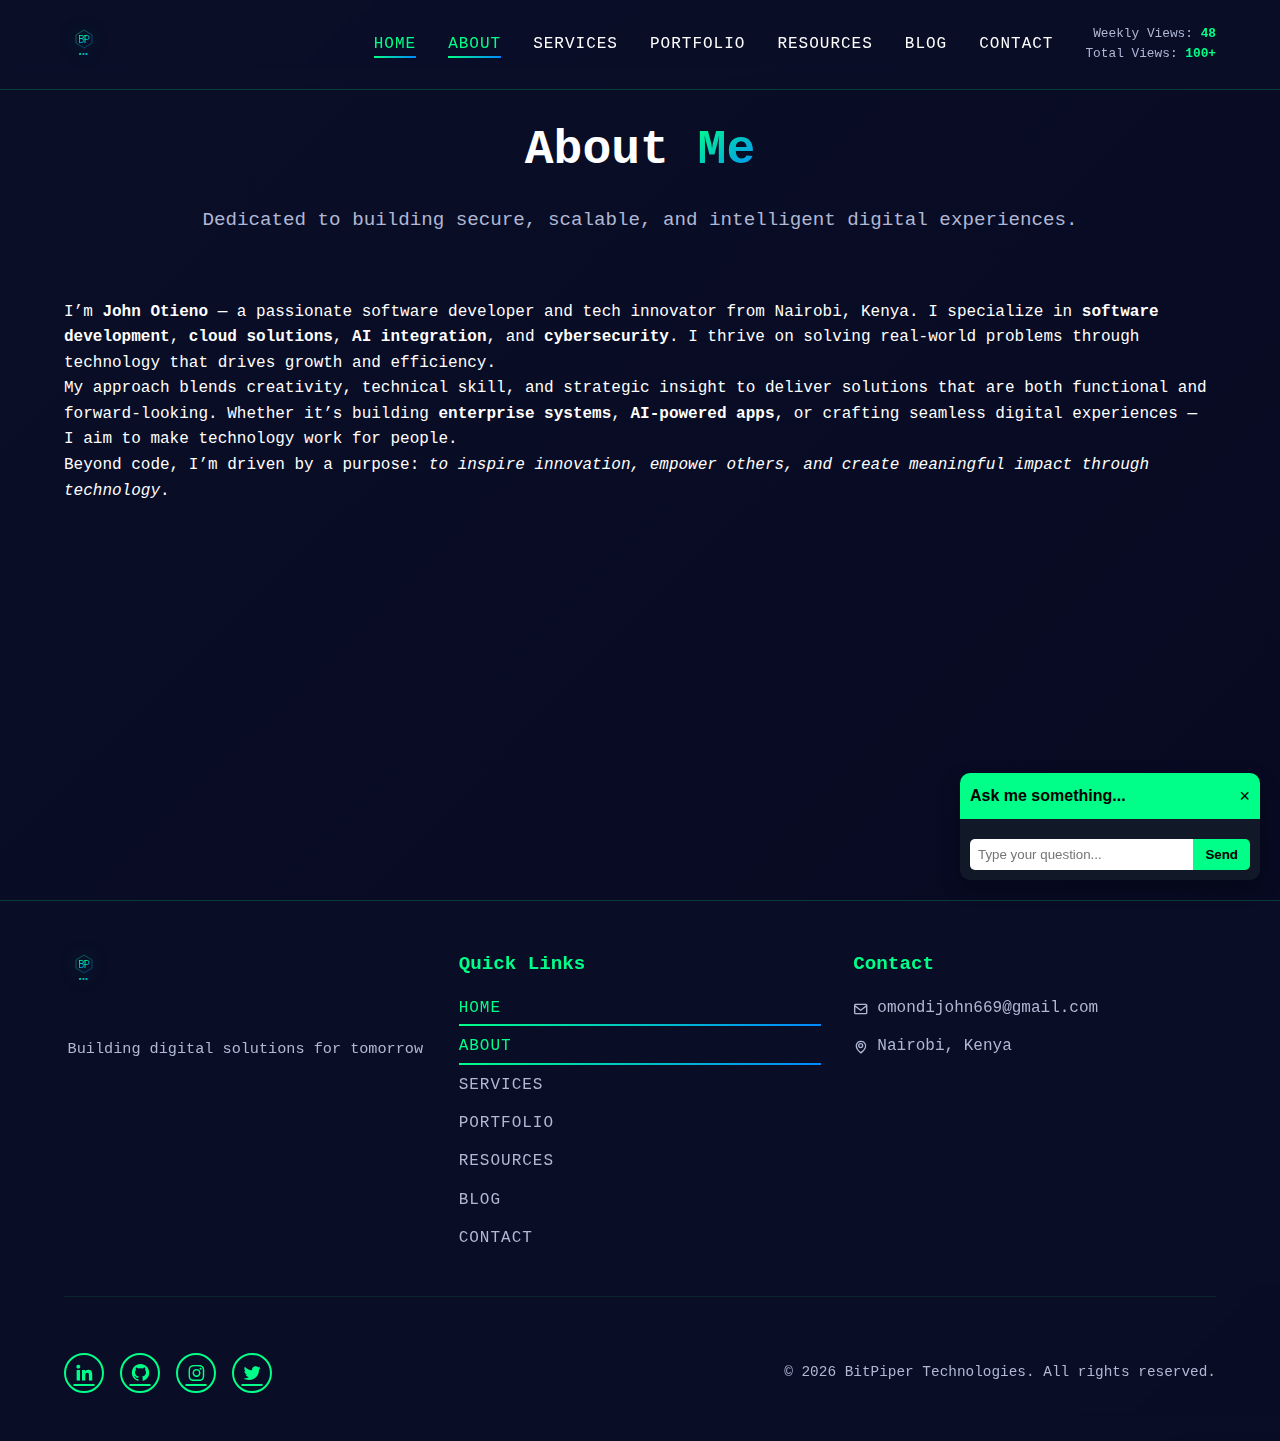
<file: about.html>
<!DOCTYPE html>
<html lang="en">
<head>
  <meta charset="UTF-8">
  <meta name="viewport" content="width=device-width, initial-scale=1.0">
  <title>About Me | John Otieno</title>
  <link rel="stylesheet" href="style.css">
  <link rel="stylesheet" href="https://unpkg.com/boxicons@2.1.4/css/boxicons.min.css">
</head>
<body>
    <header class="header">
     <a href="home.html#home" class="logo">
          <img src="logo.svg" alt="BitPiper Logo" class="logo-img">
        </a>
    <nav class="navbar">
      <ul class="nav-list">
            <li><a href="home.html" class="nav-link active">Home</a></li>
        <li><a href="about.html" class="nav-link">About</a></li>
        <li><a href="services.html" class="nav-link">Services</a></li>
        <li><a href="portfolio.html" class="nav-link">Portfolio</a></li>
        <li><a href="resources.html" class="nav-link">Resources</a></li>
        <li><a href="blog.html" class="nav-link">Blog</a></li>
        <li><a href="contact.html" class="nav-link">Contact</a></li>
      </ul>
       <p class="view-counter">
  Weekly Views: <span id="weekly-views">48</span><br>
  Total Views: <span id="total-views">100+</span>
</p>
    </nav>
    <div id="menu-icon" class="menu-toggle">
      <i class='bx bx-menu'></i>
    </div>
  </header>

  <main>

    <section id="about" class="about-section">
      <div class="container">
        <h2 class="section-title">About <span>Me</span></h2>
        <p class="section-subtitle">
          Dedicated to building secure, scalable, and intelligent digital experiences.
        </p>

        <div class="about-content">
          <p>
            I’m <strong>John Otieno</strong> — a passionate software developer and tech innovator from Nairobi, Kenya.
            I specialize in <strong>software development</strong>, <strong>cloud solutions</strong>, 
            <strong>AI integration</strong>, and <strong>cybersecurity</strong>. 
            I thrive on solving real-world problems through technology that drives growth and efficiency.
          </p>

          <p>
            My approach blends creativity, technical skill, and strategic insight to deliver solutions that are 
            both functional and forward-looking. Whether it’s building <strong>enterprise systems</strong>, 
            <strong>AI-powered apps</strong>, or crafting seamless digital experiences — I aim to make technology 
            work for people.
          </p>

          <p>
            Beyond code, I’m driven by a purpose: 
            <em>to inspire innovation, empower others, and create meaningful impact through technology</em>.
          </p>
        </div>
      </div>
</section>
<!-- Floating Chatbot Widget -->
<div id="chatbot-widget">
  <div id="chatbot-header">
    <span>Ask me something...</span>
    <button id="chatbot-toggle">×</button>
  </div>
  <div id="chatbot-body">
    <div id="chatbot-messages"></div>
    <div id="chatbot-input-area">
      <input type="text" id="chatbot-input" placeholder="Type your question..." />
      <button id="chatbot-send">Send</button>
    </div>
  </div>
</div>
  </main>
  <!-- Footer -->
  <footer class="footer">
    <div class="footer-content">
      <div class="footer-brand">
        <a href="home.html#home" class="logo">
          <img src="logo.svg" alt="BitPiper Logo" class="logo-img">
        </a>
        <p class="footer-tagline">Building digital solutions for tomorrow</p>
      </div>
      
      <div class="footer-links">
        <h4 class="footer-title">Quick Links</h4>
        <ul class="footer-nav">
               <li><a href="home.html" class="nav-link active">Home</a></li>
        <li><a href="about.html" class="nav-link">About</a></li>
        <li><a href="services.html" class="nav-link">Services</a></li>
        <li><a href="potfolio.html" class="nav-link">Portfolio</a></li>
        <li><a href="resources.html" class="nav-link">Resources</a></li>
        <li><a href="blog.html" class="nav-link">Blog</a></li>
        <li><a href="contact.html" class="nav-link">Contact</a></li>
        </ul>
      </div>
      
      <div class="footer-contact">
        <h4 class="footer-title">Contact</h4>
        <ul class="footer-contact-list">
          <li><i class='bx bx-envelope'></i> omondijohn669@gmail.com</li>
          <li><i class='bx bx-map'></i> Nairobi, Kenya</li>
        </ul>
      </div>
    </div>
    
    <div class="footer-bottom">
      <div class="footer-social">
        <a href="https://www.linkedin.com/in/john-otieno-2b4bbb306" target="_blank" rel="noopener noreferrer" aria-label="LinkedIn">
          <i class='bx bxl-linkedin'></i>
        </a>
        <a href="https://github.com/John-V-Coder" target="_blank" rel="noopener noreferrer" aria-label="GitHub">
          <i class='bx bxl-github'></i>
        </a>
        <a href="https://www.instagram.com/coco.veey" target="_blank" rel="noopener noreferrer" aria-label="Instagram">
          <i class='bx bxl-instagram'></i>
        </a>
        <a href="https://x.com/Omondijohn7880" target="_blank" rel="noopener noreferrer" aria-label="Twitter">
          <i class='bx bxl-twitter'></i>
        </a>
      </div>
      
      <p class="copyright">
        &copy; <span id="year"></span> BitPiper Technologies. All rights reserved.
      </p>
    </div>
  </footer>

   <div id="scroll-to-top" class="scroll-to-top-btn">
    <i class='bx bx-up-arrow-alt'></i>
  </div>
  <script src="script.js"></script>

</body>
</html>
</file>
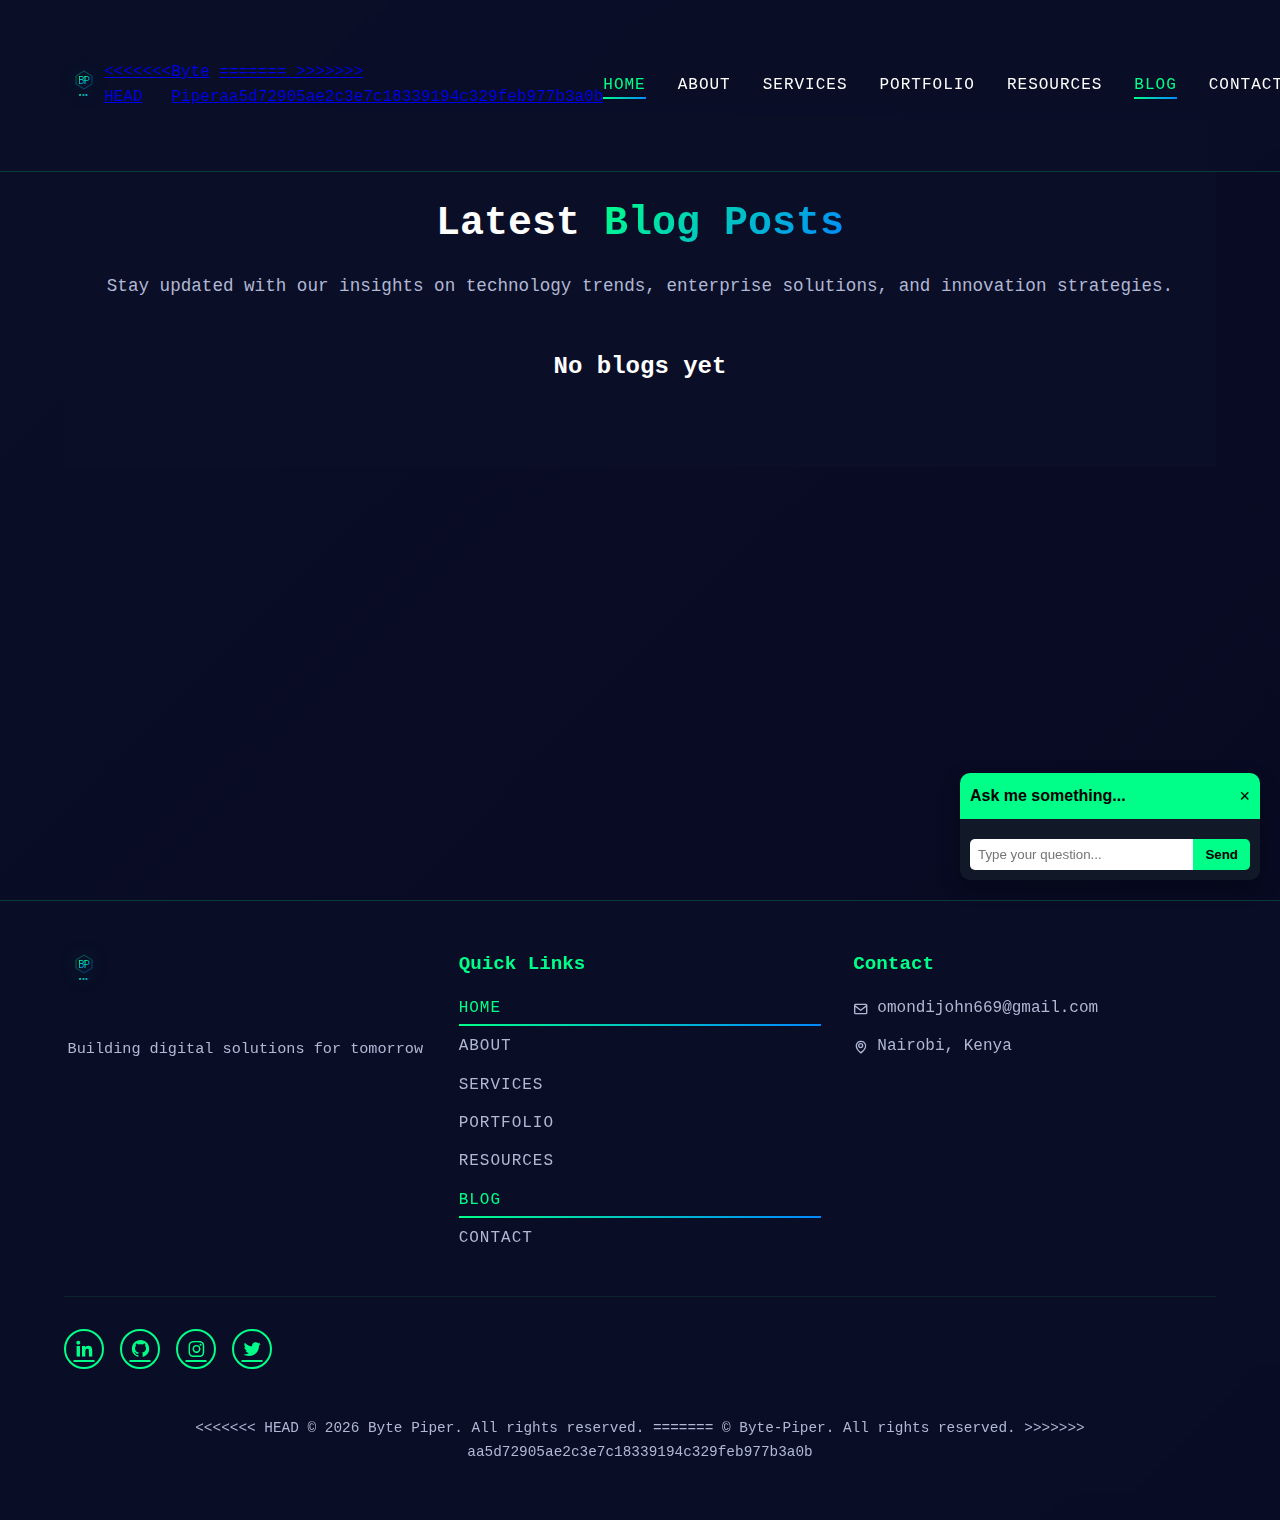
<file: blog.html>
<!DOCTYPE html>
<html lang="en">
<head>
  <meta charset="UTF-8">
  <meta name="viewport" content="width=device-width, initial-scale=1.0">
  <title>Blog | Byte-Piper</title>
  <link rel="stylesheet" href="style.css">
  <link rel="stylesheet" href="https://unpkg.com/boxicons@2.1.4/css/boxicons.min.css">
</head>
<body>
    <header class="header">
     <a href="home.html#home" class="logo">
          <img src="logo.svg" alt="Byte-Piper Logo" class="logo-img">
<<<<<<< HEAD
          <span class="logo-text">Byte Piper</span>
=======
>>>>>>> aa5d72905ae2c3e7c18339194c329feb977b3a0b
        </a>
    <nav class="navbar">
      <ul class="nav-list">
           <li><a href="home.html" class="nav-link active">Home</a></li>
        <li><a href="about.html" class="nav-link">About</a></li>
        <li><a href="services.html" class="nav-link">Services</a></li>
        <li><a href="portfolio.html" class="nav-link">Portfolio</a></li>
        <li><a href="resources.html" class="nav-link">Resources</a></li>
        <li><a href="blog.html" class="nav-link">Blog</a></li>
        <li><a href="contact.html" class="nav-link">Contact</a></li>
      </ul>
       <p class="view-counter">
  Weekly Views: <span id="weekly-views">48</span><br>
  Total Views: <span id="total-views">100+</span>
</p>
    </nav>
    <div id="menu-icon" class="menu-toggle">
      <i class='bx bx-menu'></i>
    </div>
  </header>
<!-- Floating Chatbot Widget -->
<div id="chatbot-widget">
  <div id="chatbot-header">
    <span>Ask me something...</span>
    <button id="chatbot-toggle">×</button>
  </div>
  <div id="chatbot-body">
    <div id="chatbot-messages"></div>
    <div id="chatbot-input-area">
      <input type="text" id="chatbot-input" placeholder="Type your question..." />
      <button id="chatbot-send">Send</button>
    </div>
  </div>
</div>
  <main>
  <!-- Blog Section -->
<section id="blog" class="blog-section">
  <div class="container">
    <h2 class="section-title">Latest <span>Blog Posts</span></h2>
    <p class="section-subtitle">
      Stay updated with our insights on technology trends, enterprise solutions, and innovation strategies.
    </p>

    <div class="blog-grid">
      <!-- Blog Card -->
          <h2>No blogs yet</h2>
    </div>
  </div>
</section>


  </main>
  <!-- Footer -->
  <footer class="footer">
    <div class="footer-content">
      <div class="footer-brand">
        <a href="home.html#home" class="logo">
          <img src="logo.svg" alt="Byte-Piper Logo" class="logo-img">
        </a>
        <p class="footer-tagline">Building digital solutions for tomorrow</p>
      </div>
      
      <div class="footer-links">
        <h4 class="footer-title">Quick Links</h4>
        <ul class="footer-nav">
               <li><a href="home.html" class="nav-link active">Home</a></li>
        <li><a href="about.html" class="nav-link">About</a></li>
        <li><a href="services.html" class="nav-link">Services</a></li>
        <li><a href="portfolio.html" class="nav-link">Portfolio</a></li>
        <li><a href="resources.html" class="nav-link">Resources</a></li>
        <li><a href="blog.html" class="nav-link">Blog</a></li>
        <li><a href="contact.html" class="nav-link">Contact</a></li>
        </ul>
      </div>
      
      <div class="footer-contact">
        <h4 class="footer-title">Contact</h4>
        <ul class="footer-contact-list">
          <li><i class='bx bx-envelope'></i> omondijohn669@gmail.com</li>
          <li><i class='bx bx-map'></i> Nairobi, Kenya</li>
        </ul>
      </div>
    </div>
    
    <div class="footer-bottom">
      <div class="footer-social">
        <a href="https://www.linkedin.com/in/john-otieno-2b4bbb306" target="_blank" rel="noopener noreferrer" aria-label="LinkedIn">
          <i class='bx bxl-linkedin'></i>
        </a>
        <a href="https://github.com/John-V-Coder" target="_blank" rel="noopener noreferrer" aria-label="GitHub">
          <i class='bx bxl-github'></i>
        </a>
        <a href="https://www.instagram.com/coco.veey" target="_blank" rel="noopener noreferrer" aria-label="Instagram">
          <i class='bx bxl-instagram'></i>
        </a>
        <a href="https://x.com/Omondijohn7880" target="_blank" rel="noopener noreferrer" aria-label="Twitter">
          <i class='bx bxl-twitter'></i>
        </a>
      </div>
      
      <p class="copyright">
<<<<<<< HEAD
        &copy; <span id="year"></span> Byte Piper. All rights reserved.
=======
        &copy; <span id="year"></span> Byte-Piper. All rights reserved.
>>>>>>> aa5d72905ae2c3e7c18339194c329feb977b3a0b
      </p>
    </div>
  </footer>

  <div id="scroll-to-top" class="scroll-to-top-btn">
    <i class='bx bx-up-arrow-alt'></i>
  </div>
  <script src="script.js"></script>
</body>
</html>
</file>
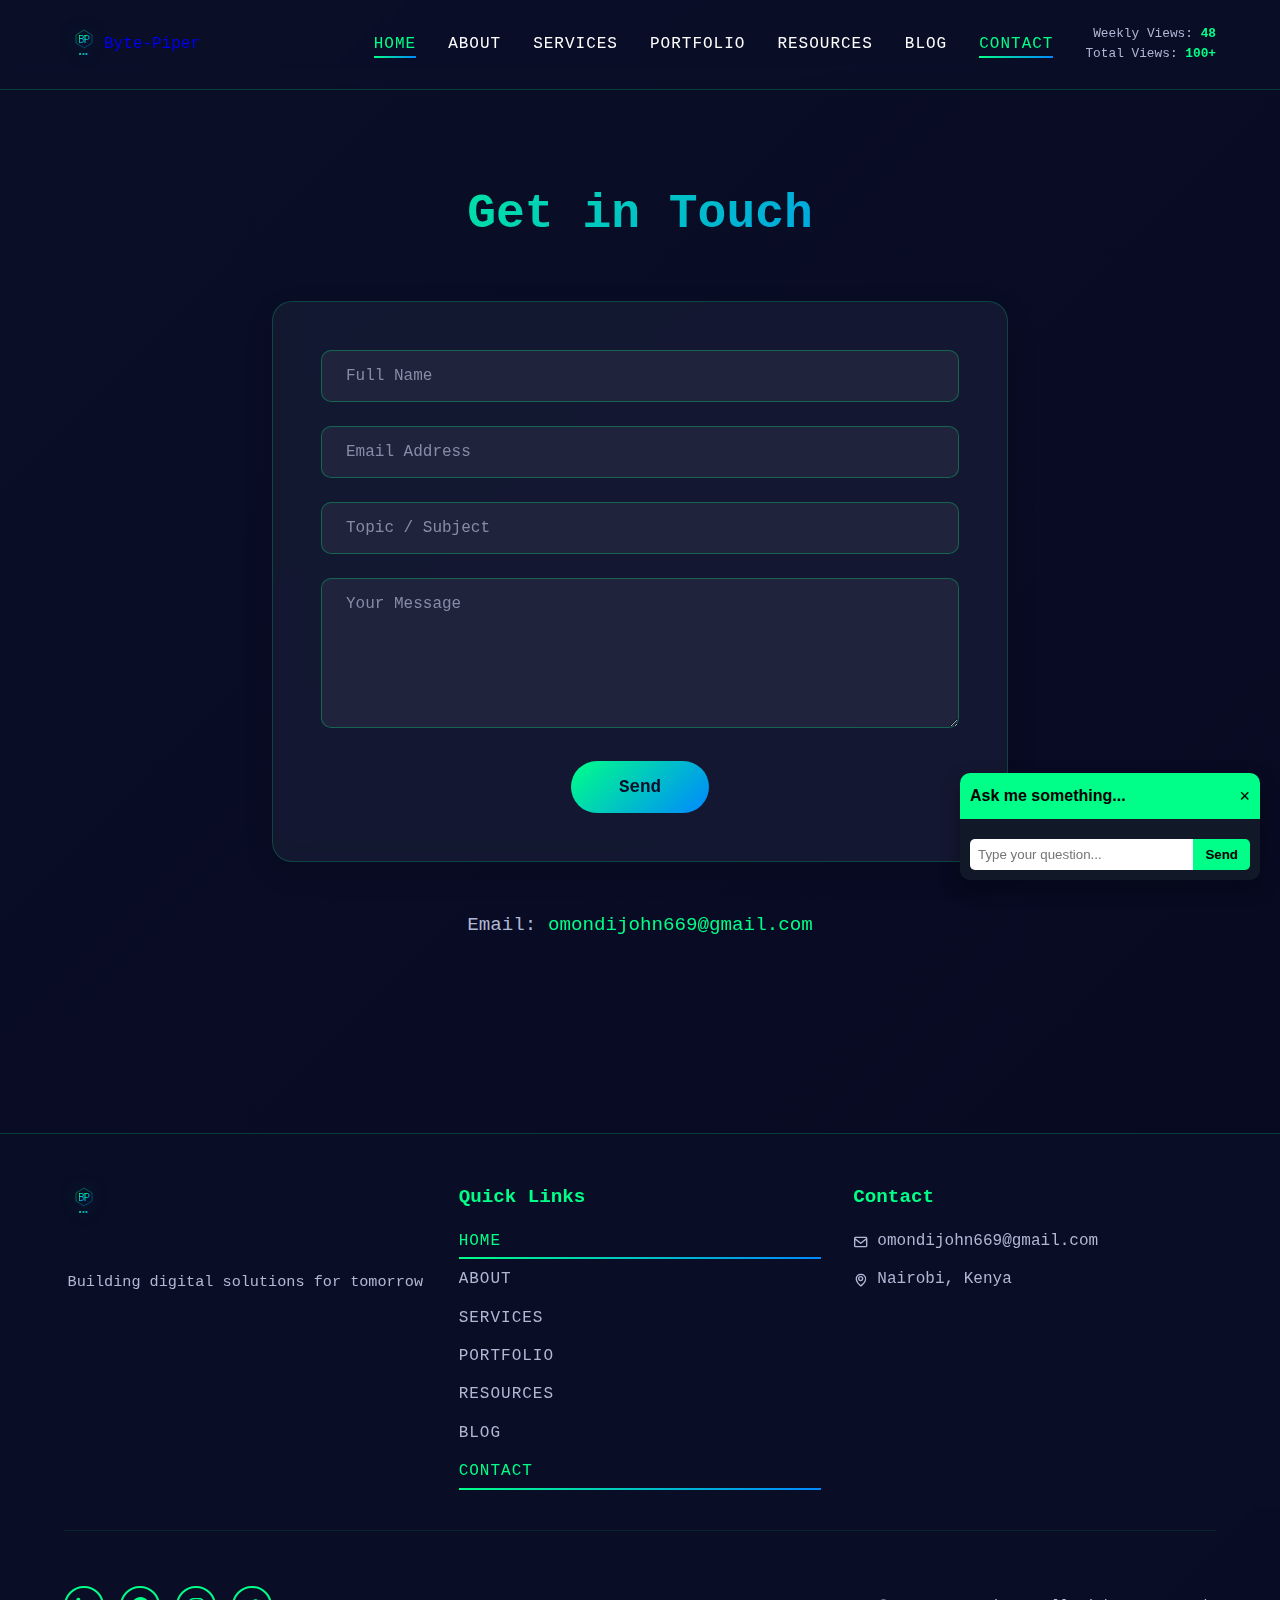
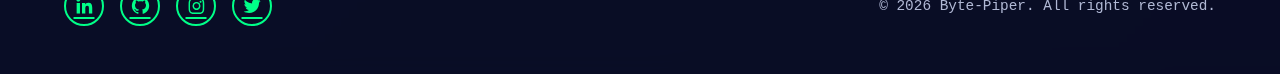
<file: contact.html>
<!DOCTYPE html>
<html lang="en">
<head>
  <meta charset="UTF-8">
  <meta name="viewport" content="width=device-width, initial-scale=1.0">
  <title>Contact | Byte-Piper</title>
  <link rel="stylesheet" href="style.css">
  <link rel="stylesheet" href="https://unpkg.com/boxicons@2.1.4/css/boxicons.min.css">
</head>
<body>
  <header class="header">
     <a href="home.html#home" class="logo" style="text-decoration: none;">
          <img src="logo.svg" alt="Byte-Piper Logo" class="logo-img">
          <span class="logo-text">Byte-Piper</span>
        </a>
    <nav class="navbar">
      <ul class="nav-list">
            <li><a href="home.html" class="nav-link active">Home</a></li>
        <li><a href="about.html" class="nav-link">About</a></li>
        <li><a href="services.html" class="nav-link">Services</a></li>
        <li><a href="portfolio.html" class="nav-link">Portfolio</a></li>
        <li><a href="resources.html" class="nav-link">Resources</a></li>
        <li><a href="blog.html" class="nav-link">Blog</a></li>
        <li><a href="contact.html" class="nav-link">Contact</a></li>
      </ul>
        <p class="view-counter">
  Weekly Views: <span id="weekly-views">48</span><br>
  Total Views: <span id="total-views">100+</span>
</p>
    </nav>
    <div id="menu-icon" class="menu-toggle">
      <i class='bx bx-menu'></i>
    </div>
  </header>

 <main>
  <section class="contact">
    <h2>Get in Touch</h2>
    <form name="contact" method="POST" action="/thank-you.html" data-netlify="true" netlify-honeypot="bot-field">
      <input type="hidden" name="form-name" value="contact">
      <p style="display: none;">
        <label>Don't fill this out if you're human: <input name="bot-field" /></label>
      </p>
      <input type="text" name="name" placeholder="Full Name" required>
      <input type="email" name="email" placeholder="Email Address" required>
      <input type="text" name="topic" placeholder="Topic / Subject" required>
      <textarea name="message" placeholder="Your Message" required></textarea>
      <button type="submit">Send</button>
    </form>
    <p>Email: <a href="mailto:omondijohn669@gmail.com">omondijohn669@gmail.com</a></p>
  </section>
  <!-- Floating Chatbot Widget -->
<div id="chatbot-widget">
  <div id="chatbot-header">
    <span>Ask me something...</span>
    <button id="chatbot-toggle">×</button>
  </div>
  <div id="chatbot-body">
    <div id="chatbot-messages"></div>
    <div id="chatbot-input-area">
      <input type="text" id="chatbot-input" placeholder="Type your question..." />
      <button id="chatbot-send">Send</button>
    </div>
  </div>
</div>
</main>

  <!-- Footer -->
  <footer class="footer">
    <div class="footer-content">
      <div class="footer-brand">
        <a href="home.html#home" class="logo" style="text-decoration: none;">
          <img src="logo.svg" alt="Byte-Piper Logo" class="logo-img">
        </a>
        <p class="footer-tagline">Building digital solutions for tomorrow</p>
      </div>
      
      <div class="footer-links">
        <h4 class="footer-title">Quick Links</h4>
        <ul class="footer-nav">
              <li><a href="home.html" class="nav-link active">Home</a></li>
        <li><a href="about.html" class="nav-link">About</a></li>
        <li><a href="services.html" class="nav-link">Services</a></li>
        <li><a href="portfolio.html" class="nav-link">Portfolio</a></li>
        <li><a href="resources.html" class="nav-link">Resources</a></li>
        <li><a href="blog.html" class="nav-link">Blog</a></li>
        <li><a href="contact.html" class="nav-link">Contact</a></li>
        </ul>
      </div>
      
      <div class="footer-contact">
        <h4 class="footer-title">Contact</h4>
        <ul class="footer-contact-list">
          <li><i class='bx bx-envelope'></i> omondijohn669@gmail.com</li>
          <li><i class='bx bx-map'></i> Nairobi, Kenya</li>
        </ul>
      </div>
    </div>
    
    <div class="footer-bottom">
      <div class="footer-social">
        <a href="https://www.linkedin.com/in/john-otieno-2b4bbb306" target="_blank" rel="noopener noreferrer" aria-label="LinkedIn">
          <i class='bx bxl-linkedin'></i>
        </a>
        <a href="https://github.com/John-V-Coder" target="_blank" rel="noopener noreferrer" aria-label="GitHub">
          <i class='bx bxl-github'></i>
        </a>
        <a href="https://www.instagram.com/coco.veey" target="_blank" rel="noopener noreferrer" aria-label="Instagram">
          <i class='bx bxl-instagram'></i>
        </a>
        <a href="https://x.com/Omondijohn7880" target="_blank" rel="noopener noreferrer" aria-label="Twitter">
          <i class='bx bxl-twitter'></i>
        </a>
      </div>
      
      <p class="copyright">
        &copy; <span id="year"></span> Byte-Piper. All rights reserved.
      </p>
    </div>
  </footer>

  <div id="scroll-to-top" class="scroll-to-top-btn">
    <i class='bx bx-up-arrow-alt'></i>
  </div>
  <script src="script.js"></script>
</body>
</html>
</file>
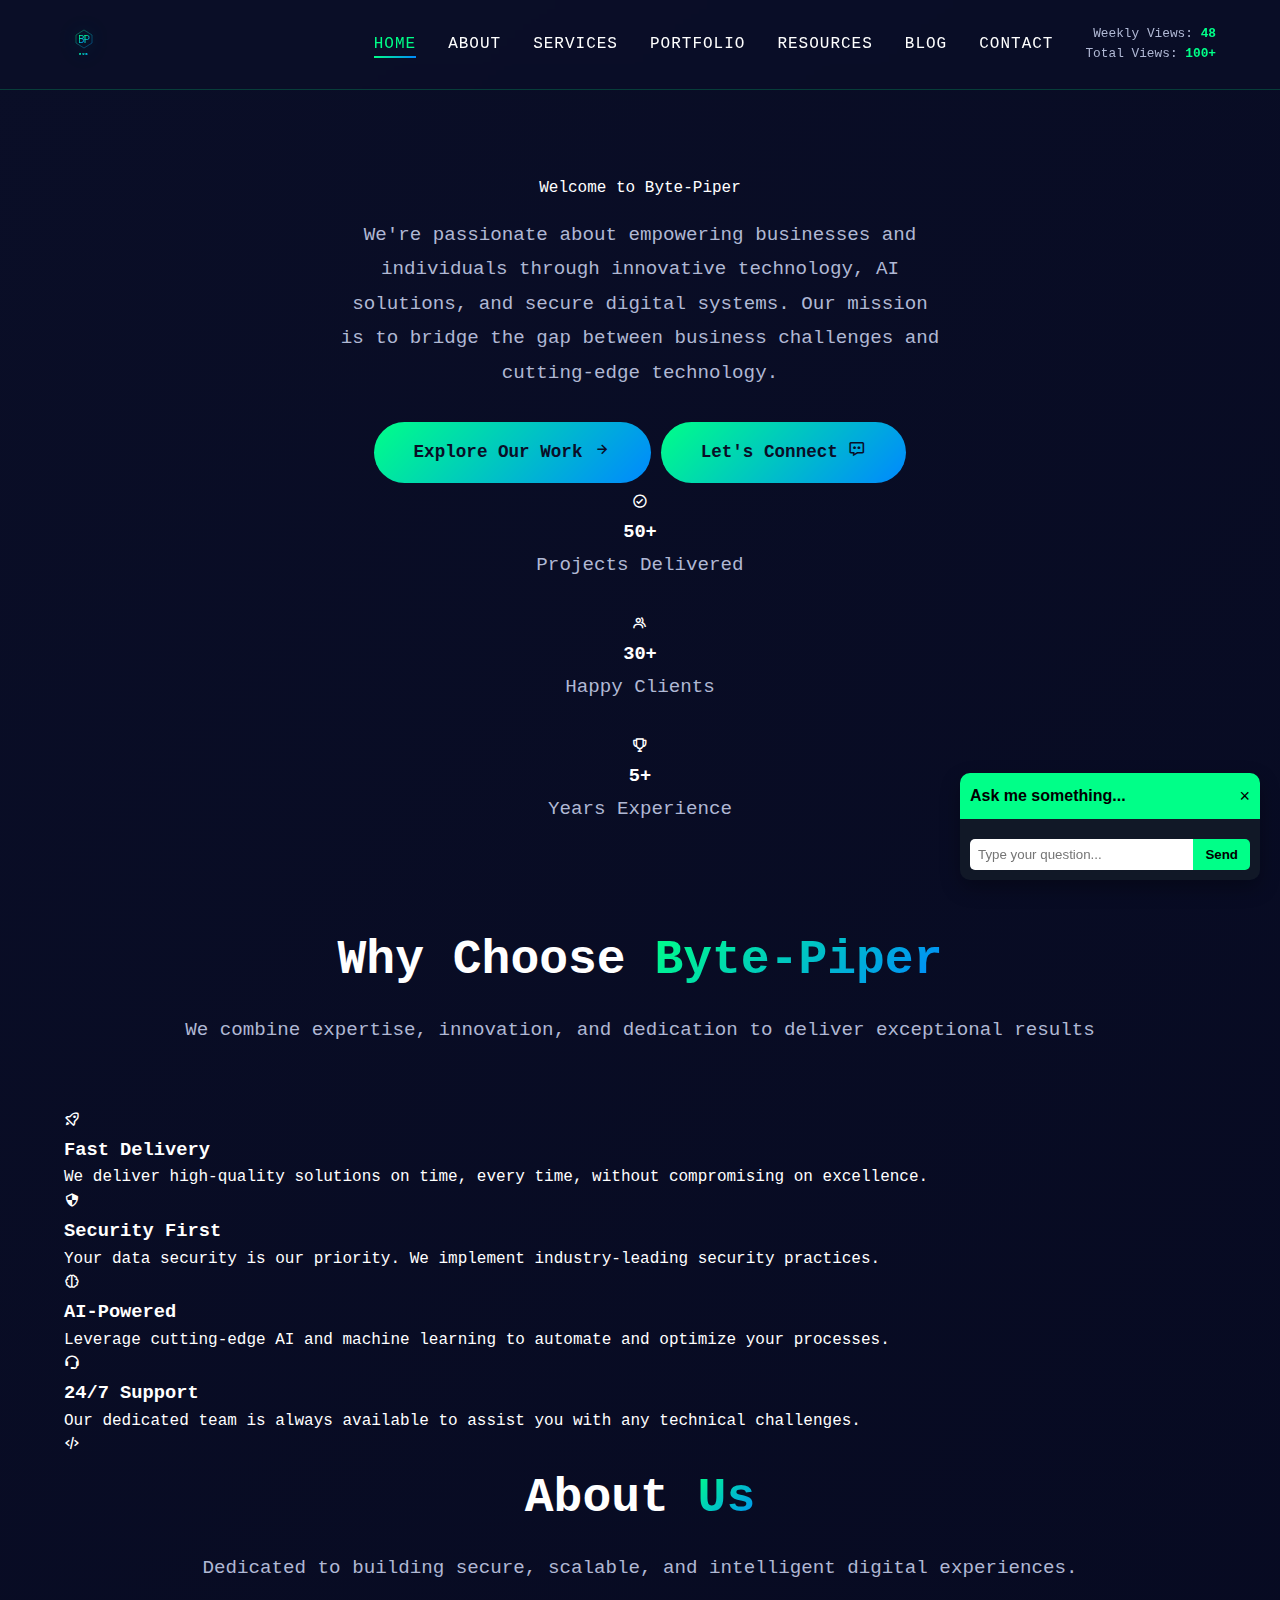
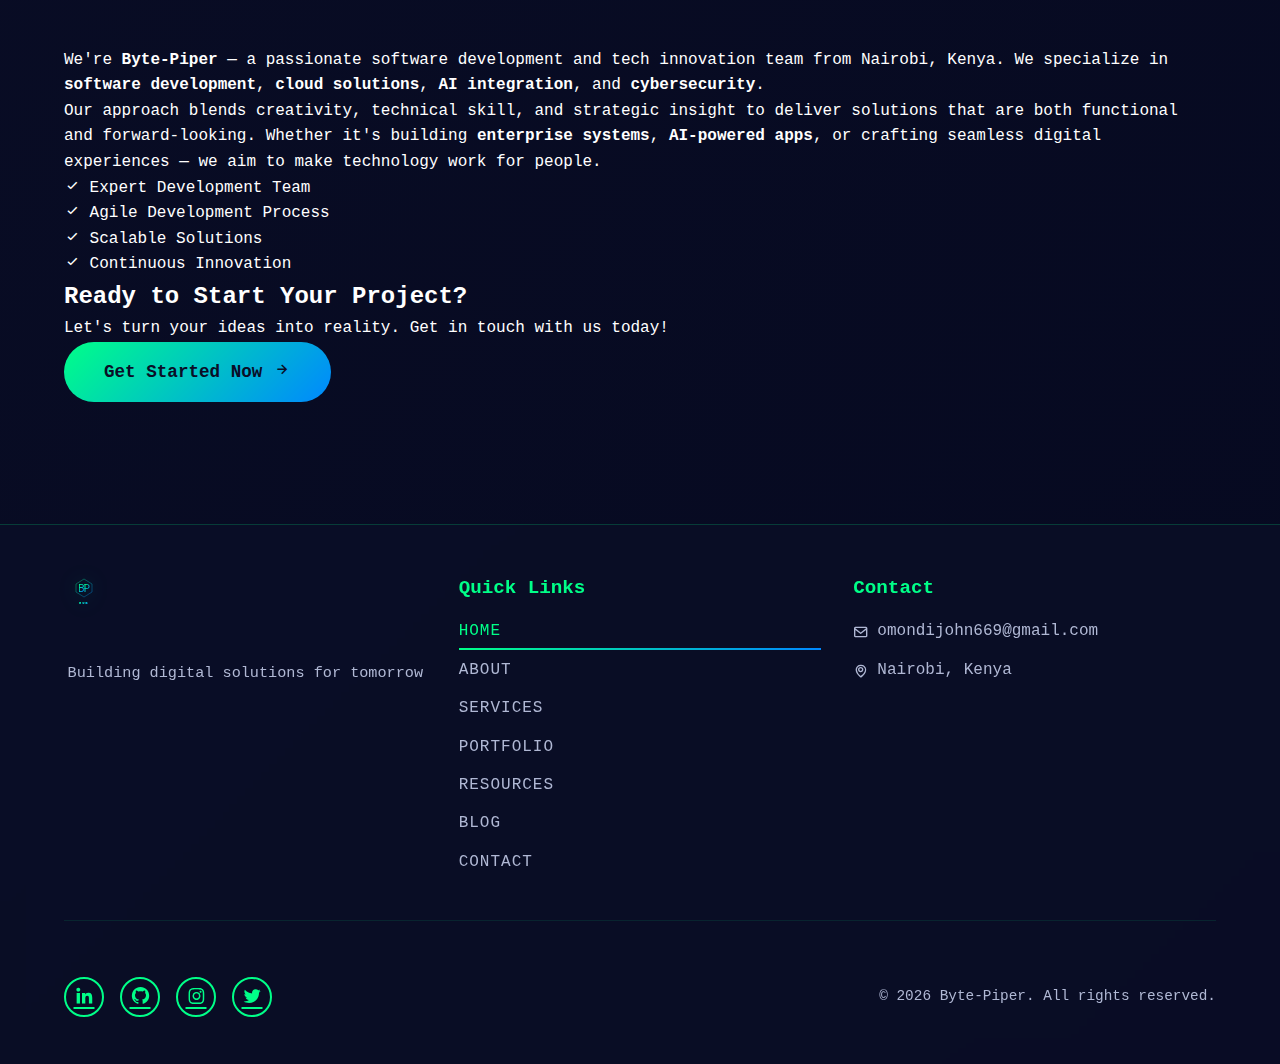
<file: home.html>
<!DOCTYPE html>
<html lang="en">
<head>
  <meta charset="UTF-8">
  <meta name="viewport" content="width=device-width, initial-scale=1.0">
  <title>Byte-Piper | Home</title>
  <link rel="stylesheet" href="style.css">
  <link rel="stylesheet" href="https://unpkg.com/boxicons@2.1.4/css/boxicons.min.css">
</head>
<body>
  <header class="header">
     <a href="home.html#home" class="logo">
          <img src="logo.svg" alt="Byte-Piper Logo" class="logo-img">
        </a>
    <nav class="navbar">
      <ul class="nav-list">
             <li><a href="home.html" class="nav-link active">Home</a></li>
        <li><a href="about.html" class="nav-link">About</a></li>
        <li><a href="services.html" class="nav-link">Services</a></li>
        <li><a href="portfolio.html" class="nav-link">Portfolio</a></li>
        <li><a href="resources.html" class="nav-link">Resources</a></li>
        <li><a href="blog.html" class="nav-link">Blog</a></li>
        <li><a href="contact.html" class="nav-link">Contact</a></li>
      </ul>
           <p class="view-counter">
  Weekly Views: <span id="weekly-views">48</span><br>
  Total Views: <span id="total-views">100+</span>
</p>
    </nav>
    <div id="menu-icon" class="menu-toggle">
      <i class='bx bx-menu'></i>
    </div>
  </header>

  <main>
    <section class="hero">
      <div class="hero-background"></div>
      <div class="container hero-container">
        <div class="hero-content">
          <div class="hero-badge">Welcome to Byte-Piper</div>
          <h1 class="hero-title">
            <span class="title-main">Transform Your Vision</span>
            <span class="title-gradient">Into Digital Reality</span>
          </h1>
          <p class="hero-description">
            We're passionate about empowering businesses and individuals through innovative technology,
            AI solutions, and secure digital systems. Our mission is to bridge the gap between
            business challenges and cutting-edge technology.
          </p>
          <div class="hero-buttons">
            <a href="services.html" class="btn btn-primary">
              <span>Explore Our Work</span>
              <i class='bx bx-right-arrow-alt'></i>
            </a>
            <a href="contact.html" class="btn btn-outline">
              <span>Let's Connect</span>
              <i class='bx bx-message-dots'></i>
            </a>
          </div>
          <div class="hero-stats">
            <div class="stat-item">
              <i class='bx bx-check-circle'></i>
              <div>
                <h3>50+</h3>
                <p>Projects Delivered</p>
              </div>
            </div>
            <div class="stat-item">
              <i class='bx bx-group'></i>
              <div>
                <h3>30+</h3>
                <p>Happy Clients</p>
              </div>
            </div>
            <div class="stat-item">
              <i class='bx bx-trophy'></i>
              <div>
                <h3>5+</h3>
                <p>Years Experience</p>
              </div>
            </div>
          </div>
        </div>
      </div>
    </section>

    <section class="features-section">
      <div class="container">
        <div class="section-header">
          <h2 class="section-title">Why Choose <span>Byte-Piper</span></h2>
          <p class="section-subtitle">
            We combine expertise, innovation, and dedication to deliver exceptional results
          </p>
        </div>
        <div class="features-grid">
          <div class="feature-card">
            <div class="feature-icon">
              <i class='bx bx-rocket'></i>
            </div>
            <h3>Fast Delivery</h3>
            <p>We deliver high-quality solutions on time, every time, without compromising on excellence.</p>
          </div>
          <div class="feature-card">
            <div class="feature-icon">
              <i class='bx bx-shield-quarter'></i>
            </div>
            <h3>Security First</h3>
            <p>Your data security is our priority. We implement industry-leading security practices.</p>
          </div>
          <div class="feature-card">
            <div class="feature-icon">
              <i class='bx bx-brain'></i>
            </div>
            <h3>AI-Powered</h3>
            <p>Leverage cutting-edge AI and machine learning to automate and optimize your processes.</p>
          </div>
          <div class="feature-card">
            <div class="feature-icon">
              <i class='bx bx-support'></i>
            </div>
            <h3>24/7 Support</h3>
            <p>Our dedicated team is always available to assist you with any technical challenges.</p>
          </div>
        </div>
      </div>
    </section>

    <section id="about" class="about-section">
      <div class="container">
        <div class="about-wrapper">
          <div class="about-image">
            <div class="about-img-box">
              <i class='bx bx-code-alt'></i>
            </div>
          </div>
          <div class="about-text">
            <h2 class="section-title">About <span>Us</span></h2>
            <p class="section-subtitle">
              Dedicated to building secure, scalable, and intelligent digital experiences.
            </p>
            <div class="about-content">
              <p>
                We're <strong>Byte-Piper</strong> — a passionate software development and tech innovation team from Nairobi, Kenya.
                We specialize in <strong>software development</strong>, <strong>cloud solutions</strong>,
                <strong>AI integration</strong>, and <strong>cybersecurity</strong>.
              </p>
              <p>
                Our approach blends creativity, technical skill, and strategic insight to deliver solutions that are
                both functional and forward-looking. Whether it's building <strong>enterprise systems</strong>,
                <strong>AI-powered apps</strong>, or crafting seamless digital experiences — we aim to make technology
                work for people.
              </p>
              <div class="about-highlights">
                <div class="highlight-item">
                  <i class='bx bx-check'></i>
                  <span>Expert Development Team</span>
                </div>
                <div class="highlight-item">
                  <i class='bx bx-check'></i>
                  <span>Agile Development Process</span>
                </div>
                <div class="highlight-item">
                  <i class='bx bx-check'></i>
                  <span>Scalable Solutions</span>
                </div>
                <div class="highlight-item">
                  <i class='bx bx-check'></i>
                  <span>Continuous Innovation</span>
                </div>
              </div>
            </div>
          </div>
        </div>
      </div>
    </section>

    <section class="cta-section">
      <div class="container">
        <div class="cta-content">
          <h2>Ready to Start Your Project?</h2>
          <p>Let's turn your ideas into reality. Get in touch with us today!</p>
          <a href="contact.html" class="btn btn-primary btn-large">
            <span>Get Started Now</span>
            <i class='bx bx-right-arrow-alt'></i>
          </a>
        </div>
      </div>
    </section>
<!-- Floating Chatbot Widget -->
<div id="chatbot-widget">
  <div id="chatbot-header">
    <span>Ask me something...</span>
    <button id="chatbot-toggle">×</button>
  </div>
  <div id="chatbot-body">
    <div id="chatbot-messages"></div>
    <div id="chatbot-input-area">
      <input type="text" id="chatbot-input" placeholder="Type your question..." />
      <button id="chatbot-send">Send</button>
    </div>
  </div>
</div>


  </main>

    <!-- Footer -->
  <footer class="footer">
    <div class="footer-content">
      <div class="footer-brand">
         <a href="home.html#home" class="logo">
          <img src="logo.svg" alt="Byte-Piper Logo" class="logo-img">
        </a>
        <p class="footer-tagline">Building digital solutions for tomorrow</p>
      </div>
      
      <div class="footer-links">
        <h4 class="footer-title">Quick Links</h4>
        <ul class="footer-nav">
              <li><a href="home.html" class="nav-link active">Home</a></li>
        <li><a href="about.html" class="nav-link">About</a></li>
        <li><a href="services.html" class="nav-link">Services</a></li>
        <li><a href="portfolio.html" class="nav-link">Portfolio</a></li>
        <li><a href="resources.html" class="nav-link">Resources</a></li>
        <li><a href="blog.html" class="nav-link">Blog</a></li>
        <li><a href="contact.html" class="nav-link">Contact</a></li>
        </ul>
      </div>
      
      <div class="footer-contact">
        <h4 class="footer-title">Contact</h4>
        <ul class="footer-contact-list">
          <li><i class='bx bx-envelope'></i> omondijohn669@gmail.com</li>
          <li><i class='bx bx-map'></i> Nairobi, Kenya</li>
        </ul>
      </div>
    </div>
    
    <div class="footer-bottom">
      <div class="footer-social">
        <a href="https://www.linkedin.com/in/john-otieno-2b4bbb306" target="_blank" rel="noopener noreferrer" aria-label="LinkedIn">
          <i class='bx bxl-linkedin'></i>
        </a>
        <a href="https://github.com/John-V-Coder" target="_blank" rel="noopener noreferrer" aria-label="GitHub">
          <i class='bx bxl-github'></i>
        </a>
        <a href="https://www.instagram.com/coco.veey" target="_blank" rel="noopener noreferrer" aria-label="Instagram">
          <i class='bx bxl-instagram'></i>
        </a>
        <a href="https://x.com/Omondijohn7880" target="_blank" rel="noopener noreferrer" aria-label="Twitter">
          <i class='bx bxl-twitter'></i>
        </a>
      </div>
      
      <p class="copyright">
        &copy; <span id="year"></span> Byte-Piper. All rights reserved.
      </p>
    </div>
  </footer>

  <div id="scroll-to-top" class="scroll-to-top-btn">
    <i class='bx bx-up-arrow-alt'></i>
  </div>
  

  <script src="script.js"></script>
</body>
</html>
</file>
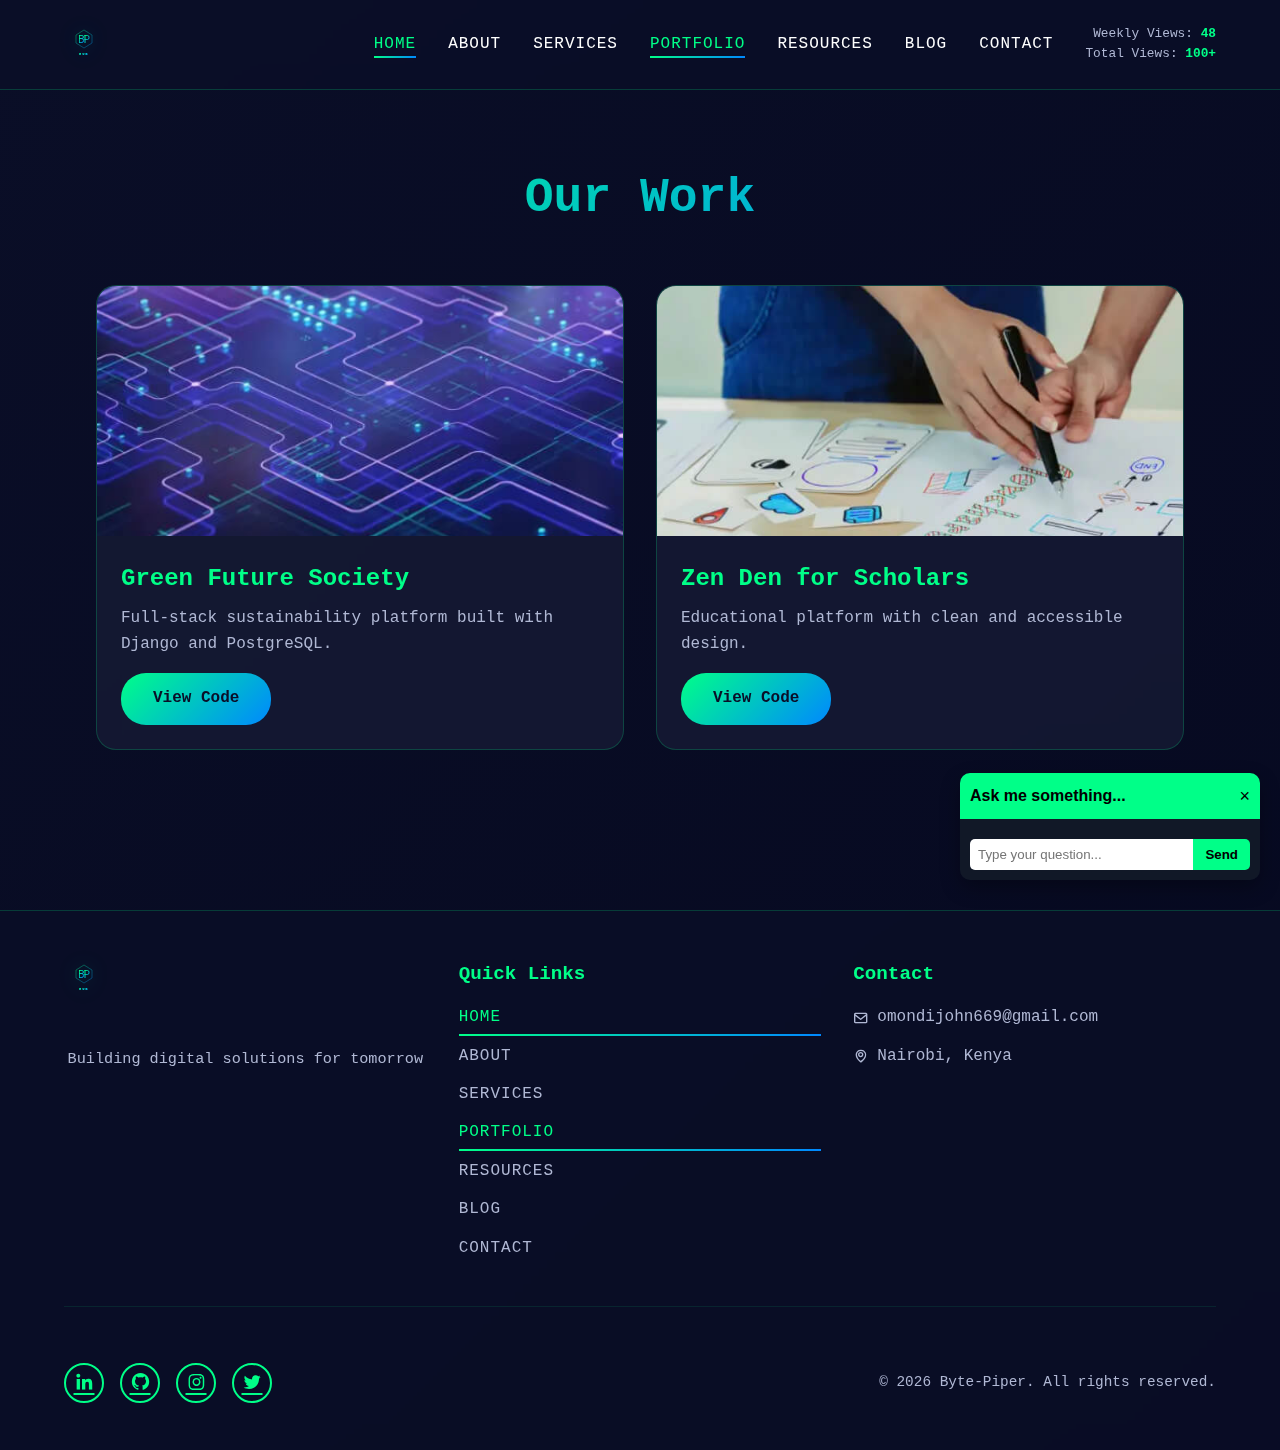
<file: portfolio.html>
<!DOCTYPE html>
<html lang="en">
<head>
  <meta charset="UTF-8">
  <meta name="viewport" content="width=device-width, initial-scale=1.0">
  <meta name="description" content="Portfolio by Byte-Piper — Software Developer, Innovator, and Tech Visionary">
  <meta name="keywords" content="Software Development, AI, Cloud, Cybersecurity, Innovation, Web Development, Tech Consulting">
  <link href="https://unpkg.com/boxicons@2.1.4/css/boxicons.min.css" rel="stylesheet">
  <link rel="stylesheet" href="style.css">
  <title>Our Portfolio | Byte-Piper</title>
  <link rel="icon" href="assets/favicon.ico" type="image/x-icon">
</head>
<body>
   <header class="header">
     <a href="home.html#home" class="logo">
          <img src="logo.svg" alt="Byte-Piper Logo" class="logo-img">
        </a>
    <nav class="navbar">
      <ul class="nav-list">
        <li><a href="home.html" class="nav-link active">Home</a></li>
        <li><a href="about.html" class="nav-link">About</a></li>
        <li><a href="services.html" class="nav-link">Services</a></li>
        <li><a href="portfolio.html" class="nav-link">Portfolio</a></li>
        <li><a href="resources.html" class="nav-link">Resources</a></li>
        <li><a href="blog.html" class="nav-link">Blog</a></li>
        <li><a href="contact.html" class="nav-link">Contact</a></li>
      </ul>
       <p class="view-counter">
  Weekly Views: <span id="weekly-views">48</span><br>
  Total Views: <span id="total-views">100+</span>
</p>
    </nav>
    <div id="menu-icon" class="menu-toggle">
      <i class='bx bx-menu'></i>
    </div>
  </header>

  <main>
    <section class="portfolio">
      <h2>Our Work</h2>
      <div class="portfolio-grid">
        <article>
          <img src="assets/1.jpg" alt="Green Future Society">
          <h3>Green Future Society</h3>
          <p>Full-stack sustainability platform built with Django and PostgreSQL.</p>
          <a href="https://github.com/John-V-Coder/GreenFutureSociety" target="_blank">View Code</a>
        </article>
        <article>
          <img src="assets/2.jpg" alt="Zen Den">
          <h3>Zen Den for Scholars</h3>
          <p>Educational platform with clean and accessible design.</p>
          <a href="https://github.com/John-V-Coder/Zen_Den_For_Scholars" target="_blank">View Code</a>
        </article>
      </div>
    </section>
    <!-- Floating Chatbot Widget -->
<div id="chatbot-widget">
  <div id="chatbot-header">
    <span>Ask me something...</span>
    <button id="chatbot-toggle">×</button>
  </div>
  <div id="chatbot-body">
    <div id="chatbot-messages"></div>
    <div id="chatbot-input-area">
      <input type="text" id="chatbot-input" placeholder="Type your question..." />
      <button id="chatbot-send">Send</button>
    </div>
  </div>
</div>
  </main>
  <!-- Footer -->
  <footer class="footer">
    <div class="footer-content">
      <div class="footer-brand">
        <a href="home.html#home" class="logo">
          <img src="logo.svg" alt="Byte-Piper Logo" class="logo-img">
        </a>
        <p class="footer-tagline">Building digital solutions for tomorrow</p>
      </div>
      
      <div class="footer-links">
        <h4 class="footer-title">Quick Links</h4>
        <ul class="footer-nav">
             <li><a href="home.html" class="nav-link active">Home</a></li>
        <li><a href="about.html" class="nav-link">About</a></li>
        <li><a href="services.html" class="nav-link">Services</a></li>
        <li><a href="portfolio.html" class="nav-link">Portfolio</a></li>
        <li><a href="resources.html" class="nav-link">Resources</a></li>
        <li><a href="blog.html" class="nav-link">Blog</a></li>
        <li><a href="contact.html" class="nav-link">Contact</a></li>
        </ul>
      </div>
      
      <div class="footer-contact">
        <h4 class="footer-title">Contact</h4>
        <ul class="footer-contact-list">
          <li><i class='bx bx-envelope'></i> omondijohn669@gmail.com</li>
          <li><i class='bx bx-map'></i> Nairobi, Kenya</li>
        </ul>
      </div>
    </div>
    
    <div class="footer-bottom">
      <div class="footer-social">
        <a href="https://www.linkedin.com/in/john-otieno-2b4bbb306" target="_blank" rel="noopener noreferrer" aria-label="LinkedIn">
          <i class='bx bxl-linkedin'></i>
        </a>
        <a href="https://github.com/John-V-Coder" target="_blank" rel="noopener noreferrer" aria-label="GitHub">
          <i class='bx bxl-github'></i>
        </a>
        <a href="https://www.instagram.com/coco.veey" target="_blank" rel="noopener noreferrer" aria-label="Instagram">
          <i class='bx bxl-instagram'></i>
        </a>
        <a href="https://x.com/Omondijohn7880" target="_blank" rel="noopener noreferrer" aria-label="Twitter">
          <i class='bx bxl-twitter'></i>
        </a>
      </div>
      
      
      <p class="copyright">
        &copy; <span id="year"></span> Byte-Piper. All rights reserved.
      </p>
    </div>
  </footer>

  <div id="scroll-to-top" class="scroll-to-top-btn">
    <i class='bx bx-up-arrow-alt'></i>
  </div>
  <script src="script.js"></script>
</body>
</html>
</file>
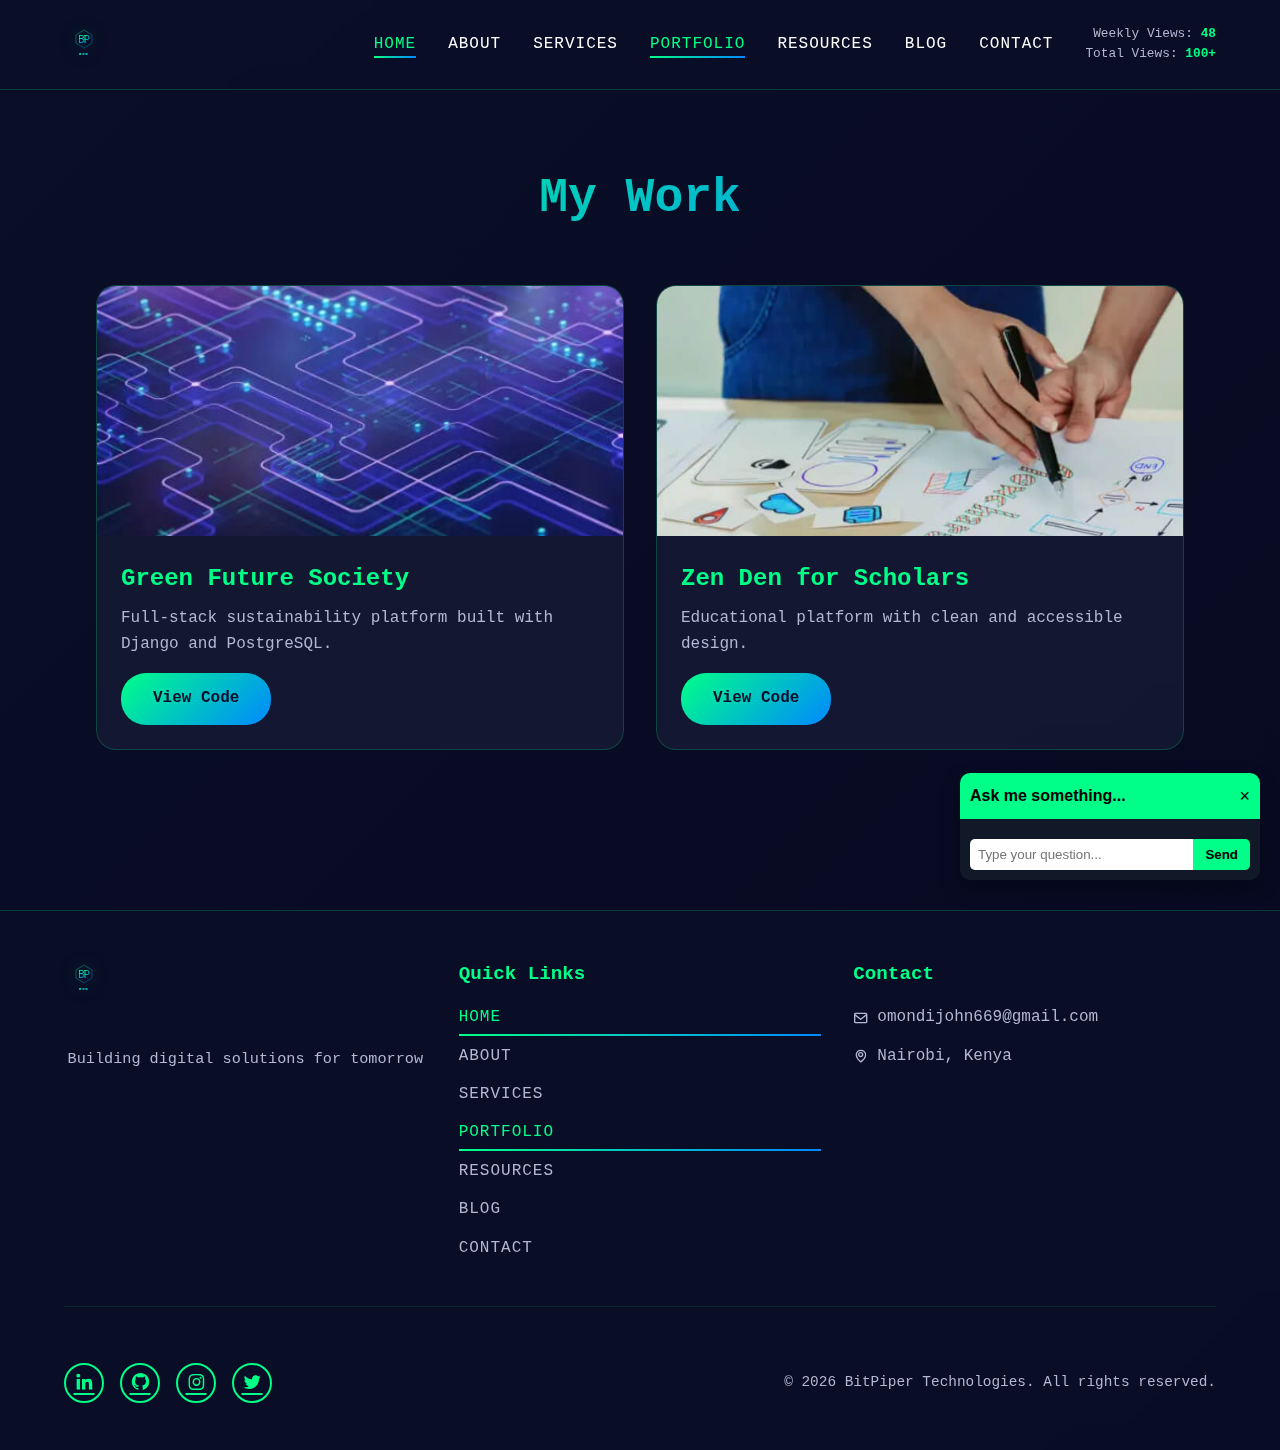
<file: potfolio.html>
<!DOCTYPE html>
<html lang="en">
<head>
  <meta charset="UTF-8">
  <meta name="viewport" content="width=device-width, initial-scale=1.0">
  <title>Portfolio | John Otieno</title>
  <link rel="stylesheet" href="style.css">
  <link rel="stylesheet" href="https://unpkg.com/boxicons@2.1.4/css/boxicons.min.css">
</head>
<body>
   <header class="header">
     <a href="home.html#home" class="logo">
          <img src="logo.svg" alt="BitPiper Logo" class="logo-img">
        </a>
    <nav class="navbar">
      <ul class="nav-list">
        <li><a href="home.html" class="nav-link active">Home</a></li>
        <li><a href="about.html" class="nav-link">About</a></li>
        <li><a href="services.html" class="nav-link">Services</a></li>
        <li><a href="potfolio.html" class="nav-link">Portfolio</a></li>
        <li><a href="resources.html" class="nav-link">Resources</a></li>
        <li><a href="blog.html" class="nav-link">Blog</a></li>
        <li><a href="contact.html" class="nav-link">Contact</a></li>
      </ul>
       <p class="view-counter">
  Weekly Views: <span id="weekly-views">48</span><br>
  Total Views: <span id="total-views">100+</span>
</p>
    </nav>
    <div id="menu-icon" class="menu-toggle">
      <i class='bx bx-menu'></i>
    </div>
  </header>

  <main>
    <section class="portfolio">
      <h2>My Work</h2>
      <div class="portfolio-grid">
        <article>
          <img src="assets/1.jpg" alt="Green Future Society">
          <h3>Green Future Society</h3>
          <p>Full-stack sustainability platform built with Django and PostgreSQL.</p>
          <a href="https://github.com/John-V-Coder/GreenFutureSociety" target="_blank">View Code</a>
        </article>
        <article>
          <img src="assets/2.jpg" alt="Zen Den">
          <h3>Zen Den for Scholars</h3>
          <p>Educational platform with clean and accessible design.</p>
          <a href="https://github.com/John-V-Coder/Zen_Den_For_Scholars" target="_blank">View Code</a>
        </article>
      </div>
    </section>
    <!-- Floating Chatbot Widget -->
<div id="chatbot-widget">
  <div id="chatbot-header">
    <span>Ask me something...</span>
    <button id="chatbot-toggle">×</button>
  </div>
  <div id="chatbot-body">
    <div id="chatbot-messages"></div>
    <div id="chatbot-input-area">
      <input type="text" id="chatbot-input" placeholder="Type your question..." />
      <button id="chatbot-send">Send</button>
    </div>
  </div>
</div>
  </main>
  <!-- Footer -->
  <footer class="footer">
    <div class="footer-content">
      <div class="footer-brand">
        <a href="home.html#home" class="logo">
          <img src="logo.svg" alt="BitPiper Logo" class="logo-img">
        </a>
        <p class="footer-tagline">Building digital solutions for tomorrow</p>
      </div>
      
      <div class="footer-links">
        <h4 class="footer-title">Quick Links</h4>
        <ul class="footer-nav">
             <li><a href="home.html" class="nav-link active">Home</a></li>
        <li><a href="about.html" class="nav-link">About</a></li>
        <li><a href="services.html" class="nav-link">Services</a></li>
        <li><a href="potfolio.html" class="nav-link">Portfolio</a></li>
        <li><a href="resources.html" class="nav-link">Resources</a></li>
        <li><a href="blog.html" class="nav-link">Blog</a></li>
        <li><a href="contact.html" class="nav-link">Contact</a></li>
        </ul>
      </div>
      
      <div class="footer-contact">
        <h4 class="footer-title">Contact</h4>
        <ul class="footer-contact-list">
          <li><i class='bx bx-envelope'></i> omondijohn669@gmail.com</li>
          <li><i class='bx bx-map'></i> Nairobi, Kenya</li>
        </ul>
      </div>
    </div>
    
    <div class="footer-bottom">
      <div class="footer-social">
        <a href="https://www.linkedin.com/in/john-otieno-2b4bbb306" target="_blank" rel="noopener noreferrer" aria-label="LinkedIn">
          <i class='bx bxl-linkedin'></i>
        </a>
        <a href="https://github.com/John-V-Coder" target="_blank" rel="noopener noreferrer" aria-label="GitHub">
          <i class='bx bxl-github'></i>
        </a>
        <a href="https://www.instagram.com/coco.veey" target="_blank" rel="noopener noreferrer" aria-label="Instagram">
          <i class='bx bxl-instagram'></i>
        </a>
        <a href="https://x.com/Omondijohn7880" target="_blank" rel="noopener noreferrer" aria-label="Twitter">
          <i class='bx bxl-twitter'></i>
        </a>
      </div>
      
      
      <p class="copyright">
        &copy; <span id="year"></span> BitPiper Technologies. All rights reserved.
      </p>
    </div>
  </footer>

  <div id="scroll-to-top" class="scroll-to-top-btn">
    <i class='bx bx-up-arrow-alt'></i>
  </div>
  <script src="script.js"></script>
</body>
</html>
</file>
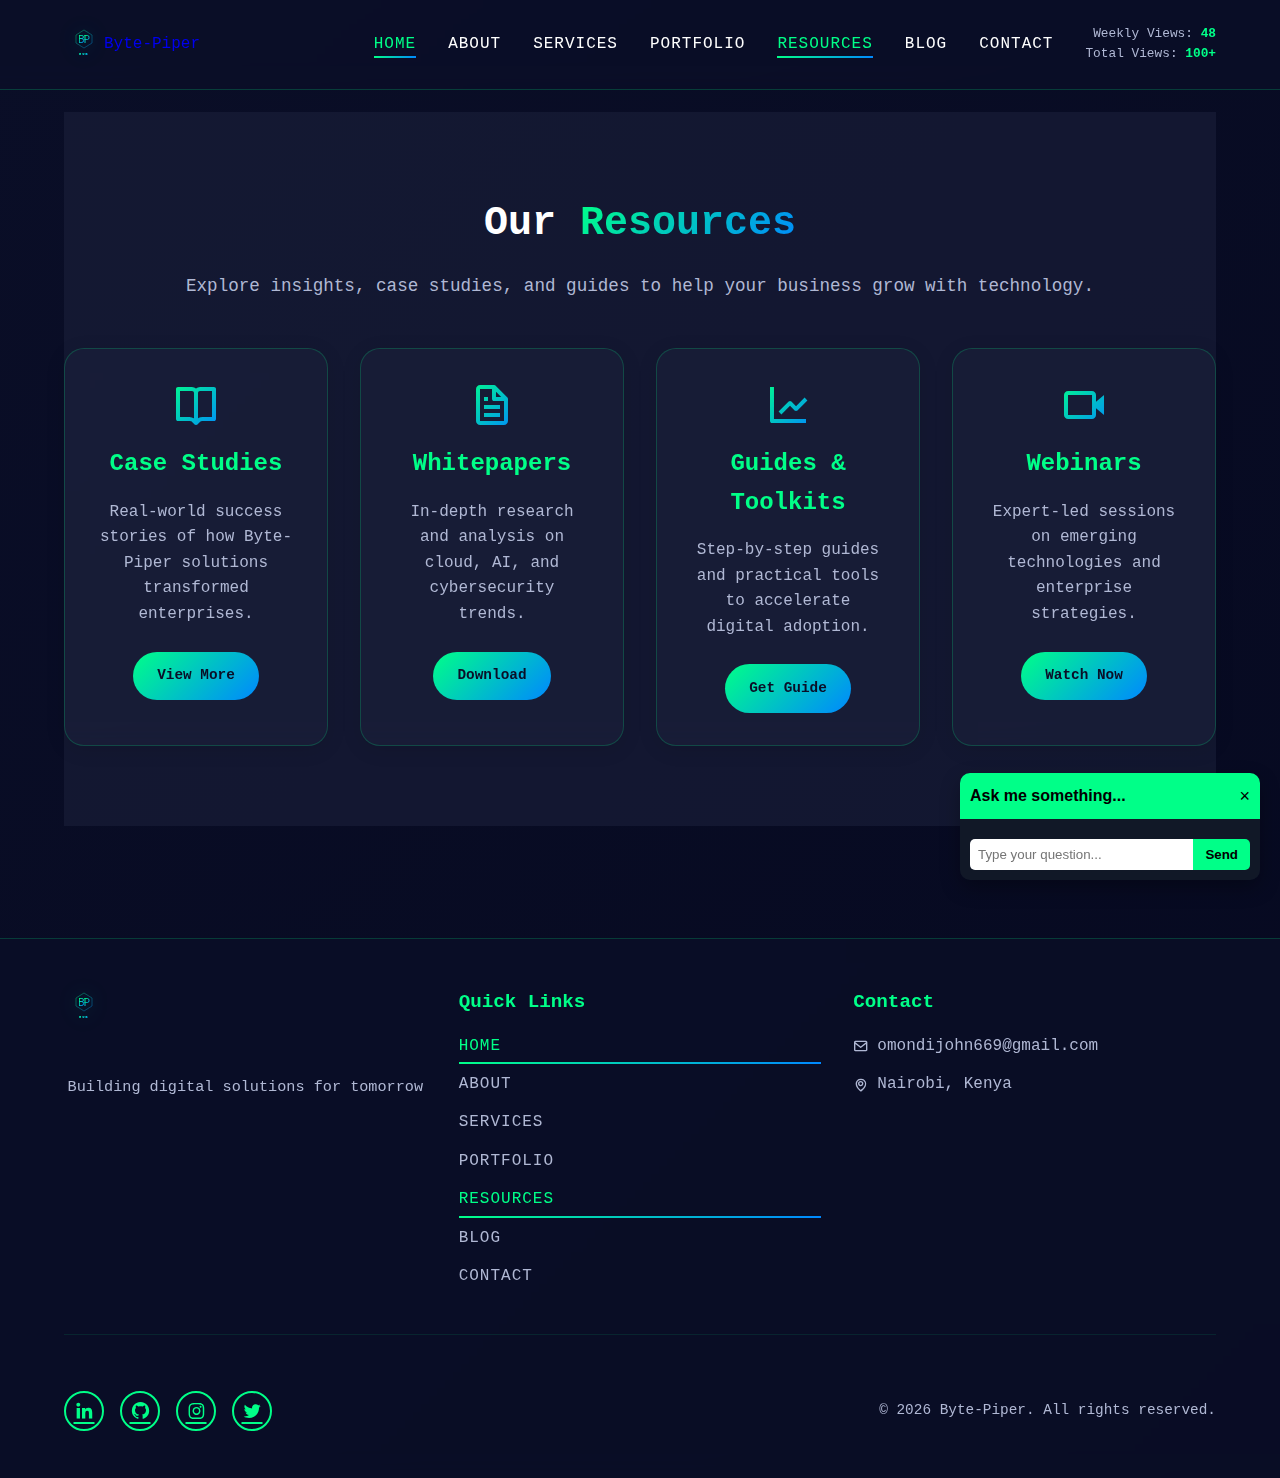
<file: resources.html>
<!DOCTYPE html>
<html lang="en">
<head>
  <meta charset="UTF-8">
  <meta name="viewport" content="width=device-width, initial-scale=1.0">
  <title>Resources | Byte-Piper</title>
  <link rel="stylesheet" href="style.css">
  <link rel="stylesheet" href="https://unpkg.com/boxicons@2.1.4/css/boxicons.min.css">
</head>
<body>
  <header class="header">
     <a href="home.html#home" class="logo" style="text-decoration: none;">
          <img src="logo.svg" alt="Byte-Piper Logo" class="logo-img">
          <span class="logo-text">Byte-Piper</span>
        </a>
    <nav class="navbar">
      <ul class="nav-list">
            <li><a href="home.html" class="nav-link active">Home</a></li>
        <li><a href="about.html" class="nav-link">About</a></li>
        <li><a href="services.html" class="nav-link">Services</a></li>
        <li><a href="portfolio.html" class="nav-link">Portfolio</a></li>
        <li><a href="resources.html" class="nav-link">Resources</a></li>
        <li><a href="blog.html" class="nav-link">Blog</a></li>
        <li><a href="contact.html" class="nav-link">Contact</a></li>
      </ul>
       <p class="view-counter">
  Weekly Views: <span id="weekly-views">48</span><br>
  Total Views: <span id="total-views">100+</span>
</p>
    </nav>
    <div id="menu-icon" class="menu-toggle">
      <i class='bx bx-menu'></i>
    </div>
  </header>

  <main>
     <section id="resources" class="resources-section">
      <div class="container">
        <h2 class="section-title">Our <span>Resources</span></h2>
        <p class="section-subtitle">
          Explore insights, case studies, and guides to help your business grow with technology.
        </p>

        <div class="resources-grid">
          <!-- Resource Card -->
          <div class="resource-card">
            <i class="bx bx-book-open resource-icon"></i>
            <h3>Case Studies</h3>
            <p>Real-world success stories of how Byte-Piper solutions transformed enterprises.</p>
            <a href="#" class="btn-small">View More</a>
          </div>

          <div class="resource-card">
            <i class="bx bx-file resource-icon"></i>
            <h3>Whitepapers</h3>
            <p>In-depth research and analysis on cloud, AI, and cybersecurity trends.</p>
            <a href="#" class="btn-small">Download</a>
          </div>

          <div class="resource-card">
            <i class="bx bx-line-chart resource-icon"></i>
            <h3>Guides & Toolkits</h3>
            <p>Step-by-step guides and practical tools to accelerate digital adoption.</p>
            <a href="#" class="btn-small">Get Guide</a>
          </div>

          <div class="resource-card">
            <i class="bx bx-video resource-icon"></i>
            <h3>Webinars</h3>
            <p>Expert-led sessions on emerging technologies and enterprise strategies.</p>
            <a href="#" class="btn-small">Watch Now</a>
          </div>
        </div>
      </div>
    </section>
<!-- Floating Chatbot Widget -->
<div id="chatbot-widget">
  <div id="chatbot-header">
    <span>Ask me something...</span>
    <button id="chatbot-toggle">×</button>
  </div>
  <div id="chatbot-body">
    <div id="chatbot-messages"></div>
    <div id="chatbot-input-area">
      <input type="text" id="chatbot-input" placeholder="Type your question..." />
      <button id="chatbot-send">Send</button>
    </div>
  </div>
</div>
  </main>

 <!-- Footer -->
  <footer class="footer">
    <div class="footer-content">
      <div class="footer-brand">
        <a href="home.html#home" class="logo" style="text-decoration: none;">
          <img src="logo.svg" alt="Byte-Piper Logo" class="logo-img">
        </a>
        <p class="footer-tagline">Building digital solutions for tomorrow</p>
      </div>
      
      <div class="footer-links">
        <h4 class="footer-title">Quick Links</h4>
        <ul class="footer-nav">
               <li><a href="home.html" class="nav-link active">Home</a></li>
        <li><a href="about.html" class="nav-link">About</a></li>
        <li><a href="services.html" class="nav-link">Services</a></li>
        <li><a href="portfolio.html" class="nav-link">Portfolio</a></li>
        <li><a href="resources.html" class="nav-link">Resources</a></li>
        <li><a href="blog.html" class="nav-link">Blog</a></li>
        <li><a href="contact.html" class="nav-link">Contact</a></li>
        </ul>
      </div>
      
      <div class="footer-contact">
        <h4 class="footer-title">Contact</h4>
        <ul class="footer-contact-list">
          <li><i class='bx bx-envelope'></i> omondijohn669@gmail.com</li>
          <li><i class='bx bx-map'></i> Nairobi, Kenya</li>
        </ul>
      </div>
    </div>
    
    <div class="footer-bottom">
      <div class="footer-social">
        <a href="https://www.linkedin.com/in/john-otieno-2b4bbb306" target="_blank" rel="noopener noreferrer" aria-label="LinkedIn">
          <i class='bx bxl-linkedin'></i>
        </a>
        <a href="https://github.com/John-V-Coder" target="_blank" rel="noopener noreferrer" aria-label="GitHub">
          <i class='bx bxl-github'></i>
        </a>
        <a href="https://www.instagram.com/coco.veey" target="_blank" rel="noopener noreferrer" aria-label="Instagram">
          <i class='bx bxl-instagram'></i>
        </a>
        <a href="https://x.com/Omondijohn7880" target="_blank" rel="noopener noreferrer" aria-label="Twitter">
          <i class='bx bxl-twitter'></i>
        </a>
      </div>
      
      <p class="copyright">
        &copy; <span id="year"></span> Byte-Piper. All rights reserved.
      </p>
    </div>
  </footer>

  <div id="scroll-to-top" class="scroll-to-top-btn">
    <i class='bx bx-up-arrow-alt'></i>
  </div>

  <script src="script.js"></script>
</body>
</html>
</file>
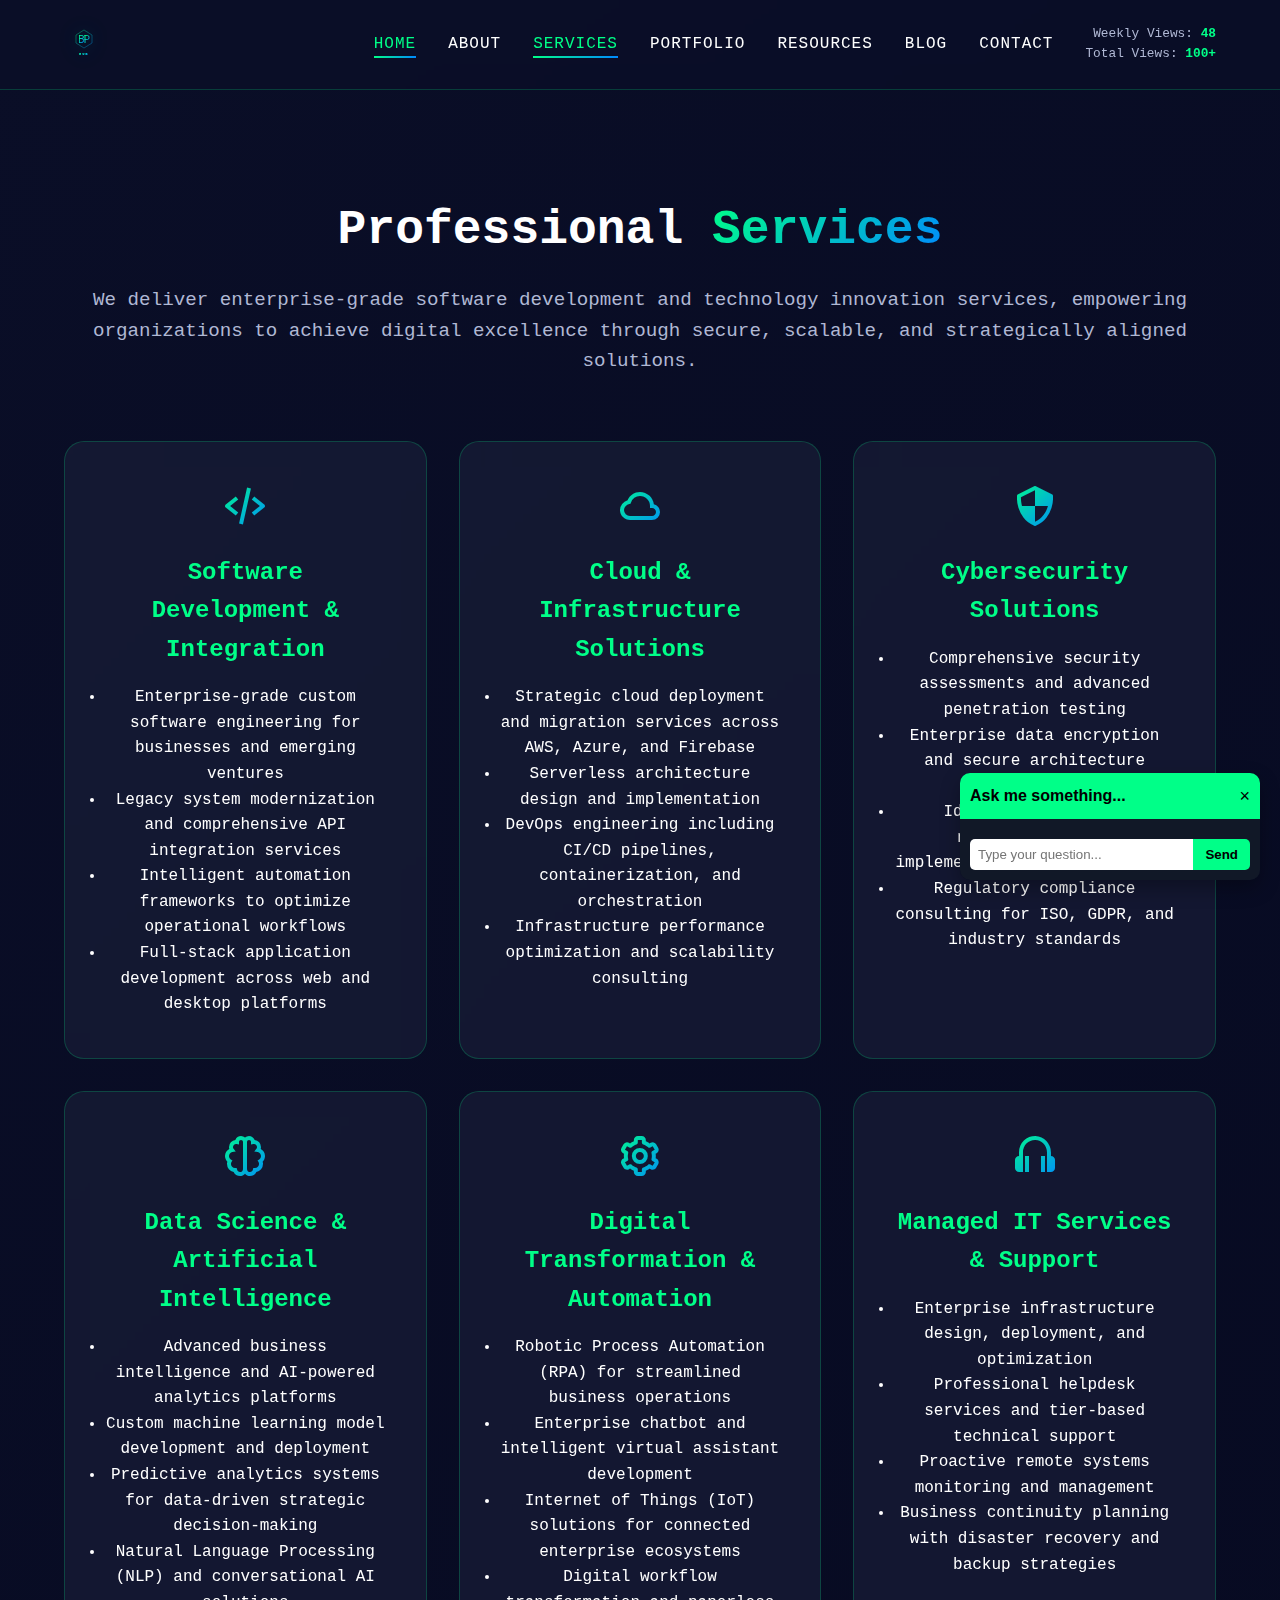
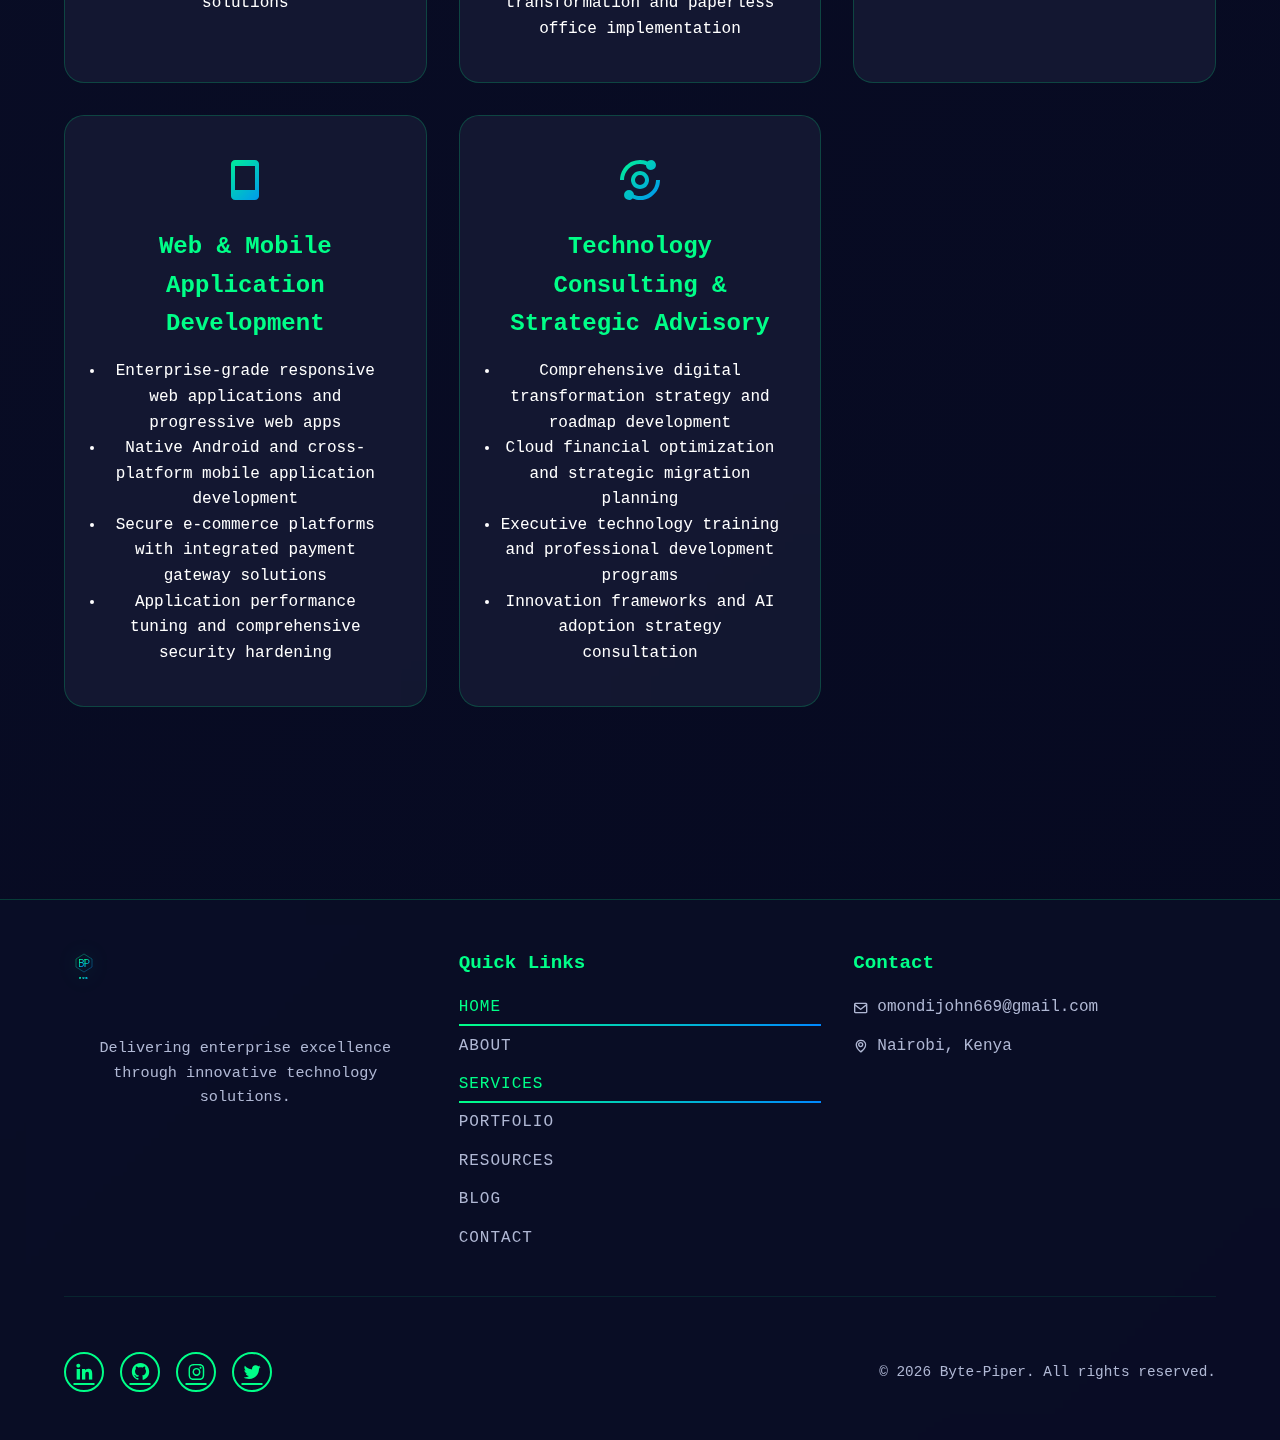
<file: services.html>
<!DOCTYPE html>
<html lang="en">
<head>
  <meta charset="UTF-8">
  <meta name="viewport" content="width=device-width, initial-scale=1.0">
  <meta name="description" content="Enterprise technology services by Byte-Piper — Professional software development, cloud infrastructure, cybersecurity, and strategic technology consulting">
  <meta name="keywords" content="Enterprise Software Development, Artificial Intelligence, Cloud Infrastructure, Cybersecurity Solutions, Digital Transformation, Professional Consulting">
  <link href="https://unpkg.com/boxicons@2.1.4/css/boxicons.min.css" rel="stylesheet">
  <link rel="stylesheet" href="style.css">
  <title>Professional Services | Byte-Piper</title>
  <link rel="icon" href="assets/favicon.ico" type="image/x-icon">
</head>
<body>
  <!-- Header -->
  <header class="header">
    <a href="home.html#home" class="logo">
      <img src="logo.svg" alt="Byte-Piper Logo" class="logo-img">
    </a>
    <nav class="navbar">
      <ul class="nav-list">
        <li><a href="home.html" class="nav-link active">Home</a></li>
        <li><a href="about.html" class="nav-link">About</a></li>
        <li><a href="services.html" class="nav-link">Services</a></li>
        <li><a href="portfolio.html" class="nav-link">Portfolio</a></li>
        <li><a href="resources.html" class="nav-link">Resources</a></li>
        <li><a href="blog.html" class="nav-link">Blog</a></li>
        <li><a href="contact.html" class="nav-link">Contact</a></li>
      </ul>
      <p class="view-counter">
        Weekly Views: <span id="weekly-views">48</span><br>
        Total Views: <span id="total-views">100+</span>
      </p>
    </nav>
    <div id="menu-icon" class="menu-toggle">
      <i class='bx bx-menu'></i>
    </div>
  </header>

  <!-- Services Section -->
  <main>
    <section id="services" class="services-section">
      <div class="container">
        <h2 class="section-title">Professional <span>Services</span></h2>
        <p class="section-subtitle">
          We deliver enterprise-grade software development and technology innovation services, empowering organizations
          to achieve digital excellence through secure, scalable, and strategically aligned solutions.
        </p>

        <div class="services-grid">

          <!-- 1. Software Development & Integration -->
          <div class="service-card">
            <i class="bx bx-code-alt service-icon"></i>
            <h3>Software Development & Integration</h3>
            <ul>
              <li>Enterprise-grade custom software engineering for businesses and emerging ventures</li>
              <li>Legacy system modernization and comprehensive API integration services</li>
              <li>Intelligent automation frameworks to optimize operational workflows</li>
              <li>Full-stack application development across web and desktop platforms</li>
            </ul>
          </div>

          <!-- 2. Cloud & Infrastructure Solutions -->
          <div class="service-card">
            <i class="bx bx-cloud service-icon"></i>
            <h3>Cloud & Infrastructure Solutions</h3>
            <ul>
              <li>Strategic cloud deployment and migration services across AWS, Azure, and Firebase</li>
              <li>Serverless architecture design and implementation</li>
              <li>DevOps engineering including CI/CD pipelines, containerization, and orchestration</li>
              <li>Infrastructure performance optimization and scalability consulting</li>
            </ul>
          </div>

          <!-- 3. Cybersecurity Services -->
          <div class="service-card">
            <i class="bx bx-shield-quarter service-icon"></i>
            <h3>Cybersecurity Solutions</h3>
            <ul>
              <li>Comprehensive security assessments and advanced penetration testing</li>
              <li>Enterprise data encryption and secure architecture design</li>
              <li>Identity and access management (IAM) implementation and governance</li>
              <li>Regulatory compliance consulting for ISO, GDPR, and industry standards</li>
            </ul>
          </div>

          <!-- 4. Data & AI Solutions -->
          <div class="service-card">
            <i class="bx bx-brain service-icon"></i>
            <h3>Data Science & Artificial Intelligence</h3>
            <ul>
              <li>Advanced business intelligence and AI-powered analytics platforms</li>
              <li>Custom machine learning model development and deployment</li>
              <li>Predictive analytics systems for data-driven strategic decision-making</li>
              <li>Natural Language Processing (NLP) and conversational AI solutions</li>
            </ul>
          </div>

          <!-- 5. Digital Transformation & Automation -->
          <div class="service-card">
            <i class="bx bx-cog service-icon"></i>
            <h3>Digital Transformation & Automation</h3>
            <ul>
              <li>Robotic Process Automation (RPA) for streamlined business operations</li>
              <li>Enterprise chatbot and intelligent virtual assistant development</li>
              <li>Internet of Things (IoT) solutions for connected enterprise ecosystems</li>
              <li>Digital workflow transformation and paperless office implementation</li>
            </ul>
          </div>

          <!-- 6. IT Support & Managed Services -->
          <div class="service-card">
            <i class="bx bx-headphone service-icon"></i>
            <h3>Managed IT Services & Support</h3>
            <ul>
              <li>Enterprise infrastructure design, deployment, and optimization</li>
              <li>Professional helpdesk services and tier-based technical support</li>
              <li>Proactive remote systems monitoring and management</li>
              <li>Business continuity planning with disaster recovery and backup strategies</li>
            </ul>
          </div>

          <!-- 7. Web & Mobile Solutions -->
          <div class="service-card">
            <i class="bx bx-mobile service-icon"></i>
            <h3>Web & Mobile Application Development</h3>
            <ul>
              <li>Enterprise-grade responsive web applications and progressive web apps</li>
              <li>Native Android and cross-platform mobile application development</li>
              <li>Secure e-commerce platforms with integrated payment gateway solutions</li>
              <li>Application performance tuning and comprehensive security hardening</li>
            </ul>
          </div>

          <!-- 8. Consulting & Strategy -->
          <div class="service-card">
            <i class="bx bx-analyse service-icon"></i>
            <h3>Technology Consulting & Strategic Advisory</h3>
            <ul>
              <li>Comprehensive digital transformation strategy and roadmap development</li>
              <li>Cloud financial optimization and strategic migration planning</li>
              <li>Executive technology training and professional development programs</li>
              <li>Innovation frameworks and AI adoption strategy consultation</li>
            </ul>
          </div>

        </div>
      </div>
    </section>

    <!-- Floating Chatbot Widget -->
    <div id="chatbot-widget">
      <div id="chatbot-header">
        <span>Ask me something...</span>
        <button id="chatbot-toggle">×</button>
      </div>
      <div id="chatbot-body">
        <div id="chatbot-messages"></div>
        <div id="chatbot-input-area">
          <input type="text" id="chatbot-input" placeholder="Type your question..." />
          <button id="chatbot-send">Send</button>
        </div>
      </div>
    </div>
  </main>

  <!-- Footer -->
  <footer class="footer">
    <div class="footer-content">
      <div class="footer-brand">
        <a href="home.html#home" class="logo">
          <img src="logo.svg" alt="Byte-Piper Logo" class="logo-img">
        </a>
        <p class="footer-tagline">Delivering enterprise excellence through innovative technology solutions.</p>
      </div>

      <div class="footer-links">
        <h4 class="footer-title">Quick Links</h4>
        <ul class="footer-nav">
          <li><a href="home.html" class="nav-link active">Home</a></li>
          <li><a href="about.html" class="nav-link">About</a></li>
          <li><a href="services.html" class="nav-link">Services</a></li>
          <li><a href="portfolio.html" class="nav-link">Portfolio</a></li>
          <li><a href="resources.html" class="nav-link">Resources</a></li>
          <li><a href="blog.html" class="nav-link">Blog</a></li>
          <li><a href="contact.html" class="nav-link">Contact</a></li>
        </ul>
      </div>

      <div class="footer-contact">
        <h4 class="footer-title">Contact</h4>
        <ul class="footer-contact-list">
          <li><i class='bx bx-envelope'></i> omondijohn669@gmail.com</li>
          <li><i class='bx bx-map'></i> Nairobi, Kenya</li>
        </ul>
      </div>
    </div>

    <div class="footer-bottom">
      <div class="footer-social">
        <a href="https://www.linkedin.com/in/john-otieno-2b4bbb306" target="_blank" rel="noopener noreferrer" aria-label="LinkedIn">
          <i class='bx bxl-linkedin'></i>
        </a>
        <a href="https://github.com/John-V-Coder" target="_blank" rel="noopener noreferrer" aria-label="GitHub">
          <i class='bx bxl-github'></i>
        </a>
        <a href="https://www.instagram.com/coco.veey" target="_blank" rel="noopener noreferrer" aria-label="Instagram">
          <i class='bx bxl-instagram'></i>
        </a>
        <a href="https://x.com/Omondijohn7880" target="_blank" rel="noopener noreferrer" aria-label="Twitter">
          <i class='bx bxl-twitter'></i>
        </a>
      </div>

      <p class="copyright">
        &copy; <span id="year"></span> Byte-Piper. All rights reserved.
      </p>
    </div>
  </footer>

  <div id="scroll-to-top" class="scroll-to-top-btn">
    <i class='bx bx-up-arrow-alt'></i>
  </div>

  <script src="script.js"></script>
</body>
</html>
</file>
<file: style.css>
/* Root Variables */
:root {
  --primary-cyan: #00ff88;
  --primary-blue: #0088ff;
  --dark-bg: #0a0e27;
  --darker-bg: #060920;
  --card-bg: rgba(26, 31, 58, 0.6);
  --text-primary: #ffffff;
  --text-secondary: #b0b8d4;
  --glow-cyan: rgba(0, 255, 136, 0.3);
  --glow-blue: rgba(0, 136, 255, 0.3);
  --transition: all 0.3s ease;
}

/* Light Theme */
body.light-theme {
  --dark-bg: #f5f7fa;
  --darker-bg: #ffffff;
  --card-bg: rgba(255, 255, 255, 0.9);
  --text-primary: #0a0e27;
  --text-secondary: #4a5568;
}

/* Reset & Base */
* {
  margin: 0;
  padding: 0;
  box-sizing: border-box;
}

html {
  scroll-behavior: smooth;
}

body {
  font-family: 'Courier New', monospace;
  background: linear-gradient(135deg, var(--dark-bg) 0%, var(--darker-bg) 100%);
  color: var(--text-primary);
  line-height: 1.6;
  overflow-x: hidden;
  min-height: 100vh;
  transition: var(--transition);
}

/* Header */
.header {
  position: fixed;
  top: 0;
  left: 0;
  width: 100%;
  padding: 1.5rem 5%;
  background: rgba(10, 14, 39, 0.5);
  backdrop-filter: blur(10px);
  border-bottom: 1px solid rgba(0, 255, 136, 0.2);
  display: flex;
  justify-content: space-between;
  align-items: center;
  z-index: 1000;
  transition: var(--transition);
}

.light-theme .header {
  background: rgba(255, 255, 255, 0.9);
  border-bottom: 1px solid rgba(0, 136, 255, 0.2);
}

.logo {
  display: flex;
  align-items: center;
}

.logo-img {
  height: 40px;
  width: auto;
  filter: drop-shadow(0 0 10px var(--glow-cyan));
  transition: var(--transition);
}

.logo-img:hover {
  filter: drop-shadow(0 0 20px var(--glow-blue));
  transform: scale(1.05);
}

/* Navigation */
.navbar {
  display: flex;
}

.nav-list {
  display: flex;
  list-style: none;
  gap: 2rem;
  align-items: center;
}

.nav-link {
  color: var(--text-primary);
  text-decoration: none;
  font-size: 1rem;
  font-weight: 500;
  text-transform: uppercase;
  letter-spacing: 1px;
  position: relative;
  transition: var(--transition);
}

.nav-link::after {
  content: '';
  position: absolute;
  bottom: -5px;
  left: 0;
  width: 0;
  height: 2px;
  background: linear-gradient(90deg, var(--primary-cyan), var(--primary-blue));
  transition: width 0.3s;
}

.nav-link:hover::after,
.nav-link.active::after {
  width: 100%;
}

.nav-link:hover,
.nav-link.active {
  color: var(--primary-cyan);
}

/* Header Right */
.header-right {
  display: flex;
  align-items: center;
  gap: 1rem;
}

.theme-btn {
  background: transparent;
  border: 2px solid var(--primary-cyan);
  color: var(--primary-cyan);
  width: 40px;
  height: 40px;
  border-radius: 50%;
  display: flex;
  align-items: center;
  justify-content: center;
  cursor: pointer;
  font-size: 1.2rem;
  transition: var(--transition);
}

.theme-btn:hover {
  background: rgba(0, 255, 136, 0.1);
  box-shadow: 0 0 20px var(--glow-cyan);
  transform: rotate(180deg);
}

.menu-toggle {
  display: none;
  background: transparent;
  border: 2px solid var(--primary-blue);
  color: var(--primary-blue);
  width: 40px;
  height: 40px;
  border-radius: 8px;
  cursor: pointer;
  font-size: 1.5rem;
  transition: var(--transition);
}

/* Main Content */
main {
  margin-top: 80px;
  min-height: calc(100vh - 160px);
  padding: 2rem 5%;
}

/* Hero Section */
.hero {
  min-height: 80vh;
  display: flex;
  flex-direction: column;
  justify-content: center;
  align-items: center;
  text-align: center;
  padding: 4rem 2rem;
  position: relative;
}

.hero h1 {
  font-size: 4rem;
  margin-bottom: 1rem;
  background: linear-gradient(135deg, var(--primary-cyan), var(--primary-blue));
  -webkit-background-clip: text;
  -webkit-text-fill-color: transparent;
  background-clip: text;
  animation: glow 3s ease-in-out infinite;
}

@keyframes glow {
  0%, 100% { filter: drop-shadow(0 0 20px var(--glow-cyan)); }
  50% { filter: drop-shadow(0 0 40px var(--glow-blue)); }
}

.hero h2 {
  font-size: 2rem;
  color: var(--primary-blue);
  margin-bottom: 1.5rem;
}

.hero p {
  font-size: 1.2rem;
  color: var(--text-secondary);
  max-width: 600px;
  margin-bottom: 2rem;
  line-height: 1.8;
}

/* Buttons */
.btn {
  display: inline-block;
  padding: 1rem 2.5rem;
  font-size: 1.1rem;
  font-family: 'Courier New', monospace;
  font-weight: bold;
  text-decoration: none;
  background: linear-gradient(135deg, var(--primary-cyan), var(--primary-blue));
  color: var(--dark-bg);
  border: none;
  border-radius: 50px;
  cursor: pointer;
  transition: var(--transition);
  position: relative;
  overflow: hidden;
}

.btn::before {
  content: '';
  position: absolute;
  top: 0;
  left: -100%;
  width: 100%;
  height: 100%;
  background: linear-gradient(135deg, var(--primary-blue), var(--primary-cyan));
  transition: left 0.3s;
  z-index: -1;
}

.btn:hover::before {
  left: 0;
}

.btn:hover {
  transform: translateY(-3px);
  box-shadow: 0 10px 30px var(--glow-cyan);
}

/* About Section */
.about {
  max-width: 800px;
  margin: 0 auto;
  padding: 3rem 2rem;
}

.about h2 {
  font-size: 3rem;
  margin-bottom: 2rem;
  background: linear-gradient(135deg, var(--primary-cyan), var(--primary-blue));
  -webkit-background-clip: text;
  -webkit-text-fill-color: transparent;
  background-clip: text;
  text-align: center;
}

.about p {
  font-size: 1.2rem;
  color: var(--text-secondary);
  margin-bottom: 2rem;
  text-align: center;
}

.about ul {
  list-style: none;
  padding: 0;
}

.about ul li {
  background: var(--card-bg);
  backdrop-filter: blur(10px);
  border: 1px solid rgba(0, 255, 136, 0.2);
  border-radius: 10px;
  padding: 1rem 1.5rem;
  margin-bottom: 1rem;
  color: var(--text-primary);
  font-size: 1.1rem;
  transition: var(--transition);
}

.about ul li:hover {
  transform: translateX(10px);
  border-color: var(--primary-cyan);
  box-shadow: 0 5px 20px var(--glow-cyan);
}

/* Services Section */
.services-section {
  padding: 5rem 0;
}

.container {
  max-width: 1200px;
  margin: 0 auto;
}

.section-title {
  font-size: 3rem;
  text-align: center;
  margin-bottom: 1rem;
  color: var(--text-primary);
}

.section-title span {
  background: linear-gradient(135deg, var(--primary-cyan), var(--primary-blue));
  -webkit-background-clip: text;
  -webkit-text-fill-color: transparent;
  background-clip: text;
}

.section-subtitle {
  text-align: center;
  color: var(--text-secondary);
  font-size: 1.2rem;
  margin-bottom: 4rem;
}

.services-grid {
  display: grid;
  grid-template-columns: repeat(auto-fit, minmax(300px, 1fr));
  gap: 2rem;
}

.service-card {
  background: var(--card-bg);
  backdrop-filter: blur(10px);
  border: 1px solid rgba(0, 255, 136, 0.2);
  border-radius: 20px;
  padding: 2.5rem;
  text-align: center;
  transition: var(--transition);
  cursor: pointer;
}

.service-card:hover {
  transform: translateY(-10px);
  box-shadow: 0 10px 40px var(--glow-cyan);
  border-color: var(--primary-blue);
}

.service-icon {
  font-size: 3rem;
  background: linear-gradient(135deg, var(--primary-cyan), var(--primary-blue));
  -webkit-background-clip: text;
  -webkit-text-fill-color: transparent;
  background-clip: text;
  margin-bottom: 1.5rem;
  display: inline-block;
}

.service-card h3 {
  font-size: 1.5rem;
  margin-bottom: 1rem;
  color: var(--primary-cyan);
}

.service-card p {
  color: var(--text-secondary);
  line-height: 1.8;
}

/* Portfolio Section */
.portfolio {
  max-width: 1200px;
  margin: 0 auto;
  padding: 3rem 2rem;
}

.portfolio h2 {
  font-size: 3rem;
  margin-bottom: 3rem;
  background: linear-gradient(135deg, var(--primary-cyan), var(--primary-blue));
  -webkit-background-clip: text;
  -webkit-text-fill-color: transparent;
  background-clip: text;
  text-align: center;
}

.portfolio-grid {
  display: grid;
  grid-template-columns: repeat(auto-fit, minmax(350px, 1fr));
  gap: 2rem;
}

.portfolio-grid article {
  background: var(--card-bg);
  backdrop-filter: blur(10px);
  border: 1px solid rgba(0, 255, 136, 0.2);
  border-radius: 20px;
  overflow: hidden;
  transition: var(--transition);
}

.portfolio-grid article:hover {
  transform: translateY(-10px);
  box-shadow: 0 10px 40px var(--glow-cyan);
  border-color: var(--primary-blue);
}

.portfolio-grid img {
  width: 100%;
  height: 250px;
  object-fit: cover;
  display: block;
}

.portfolio-grid article h3 {
  padding: 1.5rem 1.5rem 0.5rem;
  font-size: 1.5rem;
  color: var(--primary-cyan);
}

.portfolio-grid article p {
  padding: 0 1.5rem 1rem;
  color: var(--text-secondary);
}

.portfolio-grid article a {
  display: inline-block;
  margin: 0 1.5rem 1.5rem;
  padding: 0.8rem 2rem;
  background: linear-gradient(135deg, var(--primary-cyan), var(--primary-blue));
  color: var(--dark-bg);
  text-decoration: none;
  border-radius: 25px;
  font-weight: bold;
  transition: var(--transition);
}

.portfolio-grid article a:hover {
  transform: translateY(-2px);
  box-shadow: 0 5px 20px var(--glow-cyan);
}


/* Contact Section */
.contact {
  max-width: 800px;
  margin: 0 auto;
  padding: 4rem 2rem;
  text-align: center;
}

.contact h2 {
  font-size: 3rem;
  margin-bottom: 3rem;
  background: linear-gradient(135deg, var(--primary-cyan), var(--primary-blue));
  -webkit-background-clip: text;
  -webkit-text-fill-color: transparent;
  background-clip: text;
}

.contact form {
  background: var(--card-bg);
  backdrop-filter: blur(10px);
  border: 1px solid rgba(0, 255, 136, 0.2);
  border-radius: 20px;
  padding: 3rem;
  margin-bottom: 3rem;
  box-shadow: 0 10px 30px rgba(0, 0, 0, 0.1);
  transition: var(--transition);
}

.contact form:hover {
  box-shadow: 0 15px 40px var(--glow-cyan);
  border-color: var(--primary-blue);
}

.contact input,
.contact textarea {
  width: 100%;
  padding: 1rem 1.5rem;
  margin-bottom: 1.5rem;
  background: rgba(255, 255, 255, 0.05);
  border: 1px solid rgba(0, 255, 136, 0.3);
  border-radius: 10px;
  color: var(--text-primary);
  font-family: 'Courier New', monospace;
  font-size: 1rem;
  transition: var(--transition);
}

.contact input:focus,
.contact textarea:focus {
  outline: none;
  border-color: var(--primary-cyan);
  box-shadow: 0 0 15px var(--glow-cyan);
  background: rgba(255, 255, 255, 0.08);
}

.contact input::placeholder,
.contact textarea::placeholder {
  color: var(--text-secondary);
  opacity: 0.7;
}

.contact textarea {
  min-height: 150px;
  resize: vertical;
}

.contact button {
  display: inline-block;
  padding: 1rem 3rem;
  font-size: 1.1rem;
  font-family: 'Courier New', monospace;
  font-weight: bold;
  text-decoration: none;
  background: linear-gradient(135deg, var(--primary-cyan), var(--primary-blue));
  color: var(--dark-bg);
  border: none;
  border-radius: 50px;
  cursor: pointer;
  transition: var(--transition);
  position: relative;
  overflow: hidden;
}

.contact button::before {
  content: '';
  position: absolute;
  top: 0;
  left: -100%;
  width: 100%;
  height: 100%;
  background: linear-gradient(135deg, var(--primary-blue), var(--primary-cyan));
  transition: left 0.3s;
  z-index: -1;
}

.contact button:hover::before {
  left: 0;
}

.contact button:hover {
  transform: translateY(-3px);
  box-shadow: 0 10px 30px var(--glow-cyan);
}

.contact p {
  font-size: 1.2rem;
  color: var(--text-secondary);
  margin-bottom: 1rem;
}

.contact a {
  color: var(--primary-cyan);
  text-decoration: none;
  transition: var(--transition);
  position: relative;
}

.contact a::after {
  content: '';
  position: absolute;
  bottom: -2px;
  left: 0;
  width: 0;
  height: 1px;
  background: linear-gradient(90deg, var(--primary-cyan), var(--primary-blue));
  transition: width 0.3s;
}

.contact a:hover::after {
  width: 100%;
}

.contact a:hover {
  color: var(--primary-blue);
}

/* Contact Info Section - Additional styling for multiple contact methods */
.contact-info {
  display: grid;
  grid-template-columns: repeat(auto-fit, minmax(250px, 1fr));
  gap: 2rem;
  margin-top: 4rem;
}

.contact-method {
  background: var(--card-bg);
  backdrop-filter: blur(10px);
  border: 1px solid rgba(0, 255, 136, 0.2);
  border-radius: 15px;
  padding: 2rem;
  text-align: center;
  transition: var(--transition);
}

.contact-method:hover {
  transform: translateY(-5px);
  box-shadow: 0 10px 30px var(--glow-cyan);
  border-color: var(--primary-blue);
}

.contact-method i {
  font-size: 2.5rem;
  background: linear-gradient(135deg, var(--primary-cyan), var(--primary-blue));
  -webkit-background-clip: text;
  -webkit-text-fill-color: transparent;
  background-clip: text;
  margin-bottom: 1rem;
  display: inline-block;
}

.contact-method h3 {
  color: var(--primary-cyan);
  margin-bottom: 1rem;
  font-size: 1.3rem;
}

.contact-method p {
  color: var(--text-secondary);
  margin-bottom: 0;
}

/* Responsive Design for Contact Page */
@media (max-width: 768px) {
  .contact {
    padding: 2rem 1rem;
  }
  
  .contact h2 {
    font-size: 2.5rem;
  }
  
  .contact form {
    padding: 2rem;
  }
  
  .contact-info {
    grid-template-columns: 1fr;
    gap: 1.5rem;
  }
}

@media (max-width: 480px) {
  .contact form {
    padding: 1.5rem;
  }
  
  .contact input,
  .contact textarea {
    padding: 0.8rem 1rem;
  }
  
  .contact button {
    padding: 0.8rem 2rem;
    font-size: 1rem;
  }
}

/* Resources Section - Updated to use theme variables */
.resources-section {
  padding: 5rem 0;
  background: var(--card-bg);
  text-align: center;
}

.resources-section .section-title {
  font-size: 2.5rem;
  margin-bottom: 1rem;
  color: var(--text-primary);
}

.resources-section .section-title span {
  background: linear-gradient(135deg, var(--primary-cyan), var(--primary-blue));
  -webkit-background-clip: text;
  -webkit-text-fill-color: transparent;
  background-clip: text;
}

.resources-section .section-subtitle {
  font-size: 1.1rem;
  margin-bottom: 3rem;
  color: var(--text-secondary);
}

.resources-grid {
  display: grid;
  grid-template-columns: repeat(auto-fit, minmax(260px, 1fr));
  gap: 2rem;
}

.resource-card {
  background: var(--card-bg);
  backdrop-filter: blur(10px);
  border: 1px solid rgba(0, 255, 136, 0.2);
  padding: 2rem;
  border-radius: 20px;
  box-shadow: 0 4px 20px rgba(0, 0, 0, 0.1);
  transition: var(--transition);
  text-align: center;
}

.resource-card:hover {
  transform: translateY(-8px);
  box-shadow: 0 10px 40px var(--glow-cyan);
  border-color: var(--primary-blue);
}

.resource-icon {
  font-size: 3rem;
  background: linear-gradient(135deg, var(--primary-cyan), var(--primary-blue));
  -webkit-background-clip: text;
  -webkit-text-fill-color: transparent;
  background-clip: text;
  margin-bottom: 1rem;
}

.resource-card h3 {
  font-size: 1.5rem;
  margin-bottom: 1rem;
  color: var(--primary-cyan);
}

.resource-card p {
  font-size: 1rem;
  color: var(--text-secondary);
  margin-bottom: 1.5rem;
}

.btn-small {
  display: inline-block;
  padding: 0.8rem 1.5rem;
  background: linear-gradient(135deg, var(--primary-cyan), var(--primary-blue));
  color: var(--dark-bg);
  border-radius: 25px;
  font-size: 0.9rem;
  text-decoration: none;
  font-weight: bold;
  transition: var(--transition);
  border: none;
  cursor: pointer;
}

.btn-small:hover {
  transform: translateY(-2px);
  box-shadow: 0 5px 20px var(--glow-cyan);
}

/* Blog Section - Updated to use theme variables */
.blog-section {
  padding: 5rem 0;
  background: var(--dark-bg);
  text-align: center;
}

.blog-section .section-title {
  font-size: 2.5rem;
  margin-bottom: 1rem;
  color: var(--text-primary);
}

.blog-section .section-title span {
  background: linear-gradient(135deg, var(--primary-cyan), var(--primary-blue));
  -webkit-background-clip: text;
  -webkit-text-fill-color: transparent;
  background-clip: text;
}

.blog-section .section-subtitle {
  font-size: 1.1rem;
  margin-bottom: 3rem;
  color: var(--text-secondary);
}

.blog-grid {
  display: grid;
  grid-template-columns: repeat(auto-fit, minmax(280px, 1fr));
  gap: 2rem;
}

.blog-card {
  background: var(--card-bg);
  backdrop-filter: blur(10px);
  border: 1px solid rgba(0, 255, 136, 0.2);
  border-radius: 20px;
  overflow: hidden;
  box-shadow: 0 4px 20px rgba(0, 0, 0, 0.1);
  transition: var(--transition);
}

.blog-card:hover {
  transform: translateY(-10px);
  box-shadow: 0 10px 40px var(--glow-cyan);
  border-color: var(--primary-blue);
}

.blog-img {
  width: 100%;
  height: 200px;
  object-fit: cover;
  display: block;
}

.blog-content {
  padding: 1.5rem;
  text-align: left;
}

.blog-content h3 {
  font-size: 1.3rem;
  color: var(--primary-cyan);
  margin-bottom: 0.8rem;
}

.blog-content p {
  font-size: 0.95rem;
  color: var(--text-secondary);
  margin-bottom: 1rem;
  line-height: 1.6;
}

.blog-content .btn-small {
  display: inline-block;
  padding: 0.6rem 1.2rem;
  font-size: 0.85rem;
  border-radius: 20px;
  text-decoration: none;
  color: var(--dark-bg);
  background: linear-gradient(135deg, var(--primary-cyan), var(--primary-blue));
  transition: var(--transition);
  font-weight: bold;
}

.blog-content .btn-small:hover {
  transform: translateY(-2px);
  box-shadow: 0 5px 15px var(--glow-cyan);
}

/* Footer */
.footer {
  background: rgba(10, 14, 39, 0.8);
  backdrop-filter: blur(10px);
  border-top: 1px solid rgba(0, 255, 136, 0.2);
  padding: 3rem 5% 1.5rem;
  margin-top: 5rem;
}

.light-theme .footer {
  background: rgba(255, 255, 255, 0.9);
}

.footer-content {
  display: grid;
  grid-template-columns: repeat(auto-fit, minmax(250px, 1fr));
  gap: 2rem;
  margin-bottom: 2rem;
}

.footer-brand {
  display: flex;
  flex-direction: column;
  gap: 1rem;
}

.footer-tagline {
  color: var(--text-secondary);
  font-size: 0.95rem;
}

.footer-title {
  color: var(--primary-cyan);
  margin-bottom: 1rem;
  font-size: 1.2rem;
}

.footer-nav,
.footer-contact-list {
  list-style: none;
}

.footer-nav li,
.footer-contact-list li {
  margin-bottom: 0.8rem;
}

.footer-nav a,
.footer-contact-list li {
  color: var(--text-secondary);
  text-decoration: none;
  transition: var(--transition);
  display: flex;
  align-items: center;
  gap: 0.5rem;
}

.footer-nav a:hover {
  color: var(--primary-cyan);
  padding-left: 10px;
}

.footer-bottom {
  display: flex;
  justify-content: space-between;
  align-items: center;
  padding-top: 2rem;
  border-top: 1px solid rgba(0, 255, 136, 0.1);
  flex-wrap: wrap;
  gap: 1rem;
}

.footer-social {
  display: flex;
  gap: 1rem;
}

.footer-social a {
  width: 40px;
  height: 40px;
  border: 2px solid var(--primary-cyan);
  border-radius: 50%;
  display: flex;
  align-items: center;
  justify-content: center;
  color: var(--primary-cyan);
  font-size: 1.3rem;
  transition: var(--transition);
}

.footer-social a:hover {
  background: var(--primary-cyan);
  color: var(--dark-bg);
  box-shadow: 0 0 20px var(--glow-cyan);
  transform: translateY(-3px);
}

.copyright {
  color: var(--text-secondary);
  font-size: 0.9rem;
}

footer p {
  text-align: center;
  color: var(--text-secondary);
  padding: 2rem 0;
}

/* Responsive Design */
.scroll-to-top-btn {
  position: fixed;
  bottom: 2rem;
  right: 2rem;
  background: linear-gradient(135deg, var(--primary-cyan), var(--primary-blue));
  color: var(--dark-bg);
  width: 50px;
  height: 50px;
  border-radius: 50%;
  display: flex;
  align-items: center;
  justify-content: center;
  font-size: 1.5rem;
  cursor: pointer;
  transition: all 0.3s ease;
  z-index: 1000;
  opacity: 0;
  visibility: hidden;
  transform: translateY(20px);
  box-shadow: 0 5px 20px var(--glow-cyan);
}

.scroll-to-top-btn.visible {
  opacity: 1;
  visibility: visible;
  transform: translateY(0);
}

.scroll-to-top-btn:hover {
  background: linear-gradient(135deg, var(--primary-blue), var(--primary-cyan));
  transform: translateY(-5px);
}

@media (max-width: 992px) {
  .header {
    padding: 1.5rem 3%;
  }
}

@media (max-width: 768px) {
  .menu-toggle {
    display: flex;
    align-items: center;
    justify-content: center;
  }

  .navbar {
    position: fixed;
    top: 80px;
    left: -100%;
    width: 100%;
    background: rgba(10, 14, 39, 0.98);
    backdrop-filter: blur(10px);
    transition: left 0.3s ease;
    border-bottom: 2px solid rgba(0, 255, 136, 0.2);
  }

  .navbar.active {
    left: 0;
  }

  .nav-list {
    flex-direction: column;
    padding: 2rem;
    gap: 1rem;
    width: 100%;
  }

  .nav-item {
    width: 100%;
  }

  .nav-link {
    display: block;
    padding: 1rem;
    border-bottom: 1px solid rgba(0, 255, 136, 0.1);
  }

  .hero h1 {
    font-size: 2.5rem;
  }

  .hero h2 {
    font-size: 1.5rem;
  }

  .section-title,
  .about h2,
  .portfolio h2 {
    font-size: 2rem;
  }

  .footer-bottom {
    flex-direction: column;
    text-align: center;
  }

  .portfolio-grid,
  .services-grid {
    grid-template-columns: 1fr;
  }
}
.view-counter {
  color: var(--text-secondary);
  font-size: 0.8rem;
  text-align: right;
  margin-left: 2rem;
}

.view-counter span {
  color: var(--primary-cyan);
  font-weight: bold;
}
/* Chatbot Widget */
#chatbot-widget {
  position: fixed;
  bottom: 20px;
  right: 20px;
  width: 300px;
  max-height: 400px;
  background: #0a0e27;
  color: #fff;
  font-family: sans-serif;
  border-radius: 10px;
  box-shadow: 0 8px 20px rgba(0,0,0,0.3);
  display: flex;
  flex-direction: column;
  overflow: hidden;
  z-index: 9999;
}

#chatbot-header {
  background: #00ff88;
  color: #000;
  padding: 10px;
  display: flex;
  justify-content: space-between;
  align-items: center;
  font-weight: bold;
}

#chatbot-header button {
  background: transparent;
  border: none;
  font-size: 18px;
  cursor: pointer;
}

#chatbot-body {
  flex: 1;
  display: flex;
  flex-direction: column;
  padding: 10px;
  background: #111827;
}

#chatbot-messages {
  flex: 1;
  overflow-y: auto;
  margin-bottom: 10px;
}

#chatbot-input-area {
  display: flex;
}

#chatbot-input {
  flex: 1;
  padding: 8px;
  border-radius: 5px 0 0 5px;
  border: none;
  outline: none;
}

#chatbot-send {
  background: #00ff88;
  border: none;
  padding: 8px 12px;
  border-radius: 0 5px 5px 0;
  cursor: pointer;
  font-weight: bold;
}

.bot-msg {
  background: #1f2937;
  color: #fff;
  padding: 6px 10px;
  border-radius: 6px;
  margin: 4px 0;
  align-self: flex-start;
  max-width: 90%;
}

.user-msg {
  background: #00ff88;
  color: #000;
  padding: 6px 10px;
  border-radius: 6px;
  margin: 4px 0;
  align-self: flex-end;
  max-width: 90%;
}
</file>
